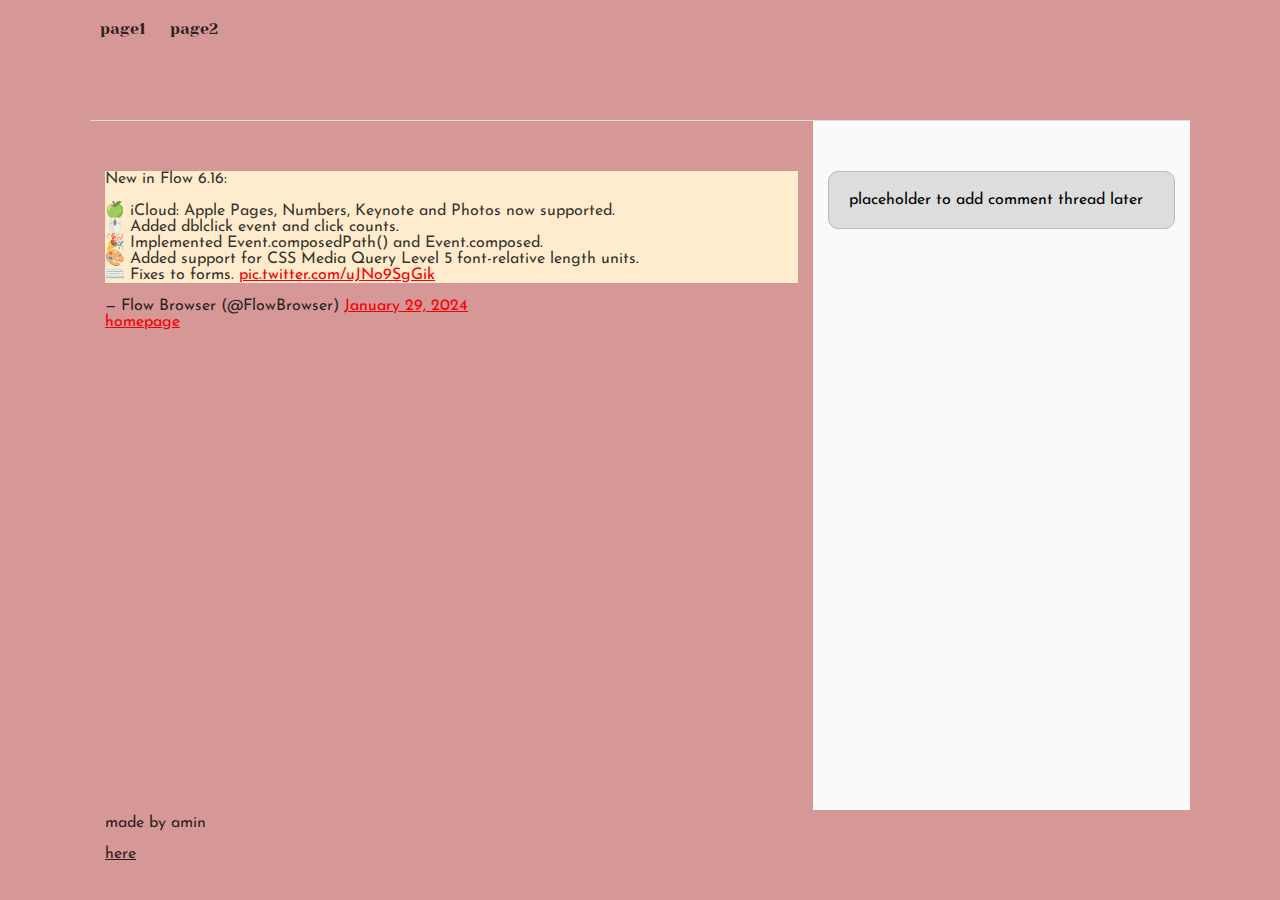
<file: css_basic/tweets.html>
<!DOCTYPE html>
<html lang="en">
<head>
    <meta charset="UTF-8">
    <title>myfirstpage</title>
    <link href="styles.css" rel="stylesheet">
    <link href="base.css" rel="stylesheet">
</head>
<body>
    <header>
        <ul>
            <li>
                <a href="index.html">page1</a>
                <a href="tweets.html">page2</a>
            </li>
        </ul>
    </header>
    <main>
        <article>
            <blockquote class="twitter-tweet" data-media-max-width="560"><p lang="en" dir="ltr">New in Flow 6.16:<br><br>🍏 iCloud: Apple Pages, Numbers, Keynote and Photos now supported.<br>🖱️ Added dblclick event and click counts.<br>🎉 Implemented Event.composedPath() and Event.composed.<br>🎨 Added support for CSS Media Query Level 5 font-relative length units.<br>⌨️ Fixes to forms. <a href="https://t.co/uJNo9SgGik">pic.twitter.com/uJNo9SgGik</a></p>&mdash; Flow Browser (@FlowBrowser) <a href="https://twitter.com/FlowBrowser/status/1751971690156896432?ref_src=twsrc%5Etfw">January 29, 2024</a></blockquote> <script async src="https://platform.twitter.com/widgets.js" charset="utf-8"></script>
            <a href="index.html">homepage</a>
        </article>
        <aside> <p>placeholder to add comment thread later</p></aside>
    </main>
    <footer>
        <p>made by amin</p>
        <a target="_blank"href="https://www.google.com/">here</a>
    </footer>
    
</body>
</html>
</file>
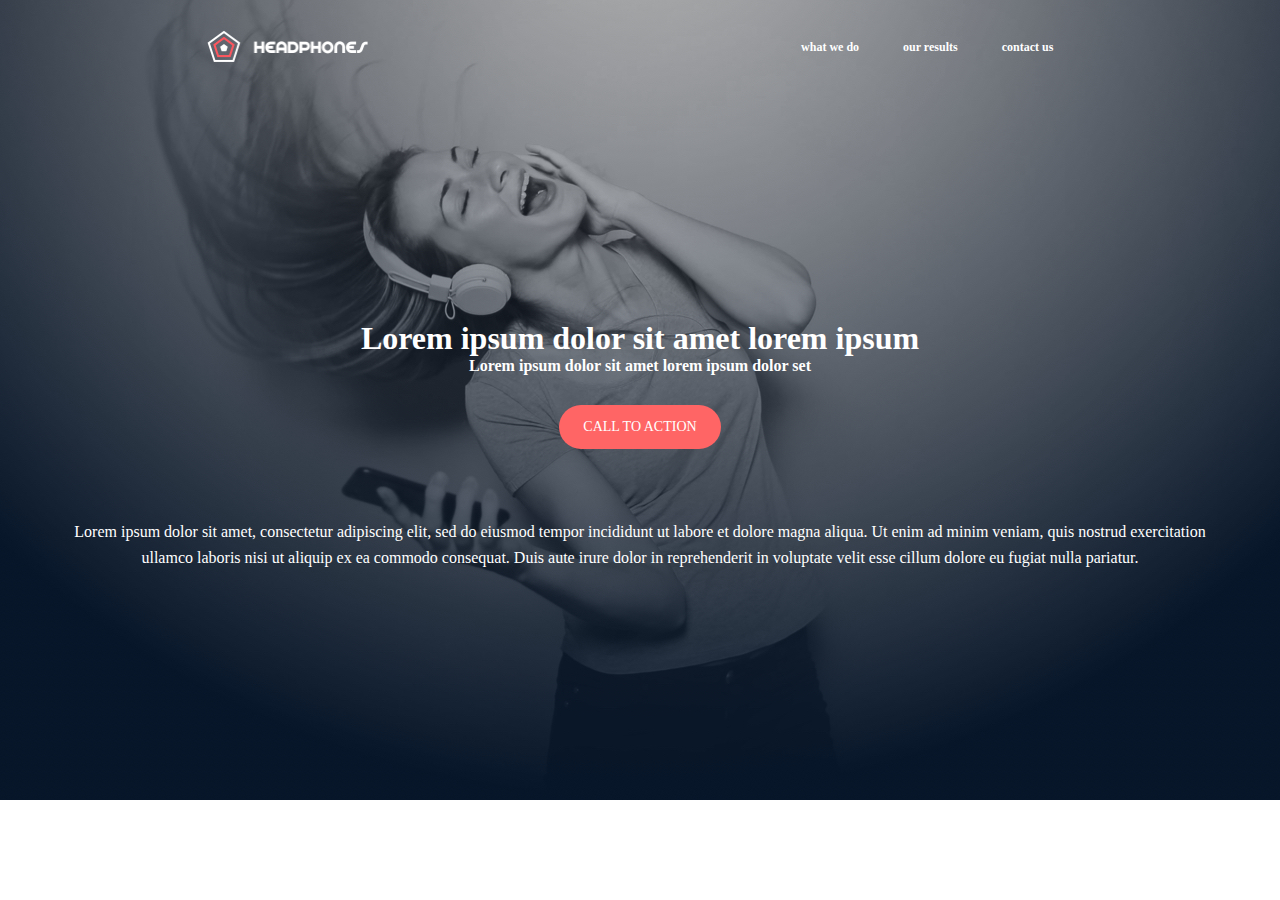
<file: headphones/0-index.html>
<!DOCTYPE html>
<html lang="en">
<head>
    <meta charset="UTF-8">
    <meta name="viewport" content="width=device-width, initial-scale=1.0">
    <link rel="stylesheet" href="0-styles.css">
    <link rel="stylesheet" href="holberton_school-icon/style.css">
    <title>Holberton School</title>
    <link rel="shortcut icon" href="images/favicon.ico" type="image/x-icon">
</head>
<body>
    <section class="navp1">
        <input type="checkbox" name="menu" id="menu">
            <label for="menu" class="mbutton">
                <div class="humberger">
                    <span class="x"></span>
                    <span class="y"></span>
                    <span class="z"></span>
                </div>  
            </label>
        <header>
            <nav>
                <img src="images/logo_headphones.png" alt="Logo">
    
                <ul>
                    <li><a href="#do">what we do</a></li>
                    <li><a href="#our">our results</a></li>
                    <li><a href="#us">contact us</a></li>
                </ul>
            </nav>
        </header>
        <div class="navp2">
            <h1>Lorem ipsum dolor sit amet lorem ipsum</h1>
            <p id="n1">Lorem ipsum dolor sit amet lorem ipsum dolor set</p>
            <button>CALL TO ACTION</button>
            <p id="n2">Lorem ipsum dolor sit amet, consectetur adipiscing elit, sed do eiusmod tempor incididunt ut labore et dolore magna aliqua. Ut enim ad minim veniam, quis nostrud exercitation ullamco laboris nisi ut aliquip ex ea commodo consequat. Duis aute irure dolor in reprehenderit in voluptate velit esse cillum dolore eu fugiat nulla pariatur.</p>
        </div>
    </section>
    
</body>
</html>
</file>
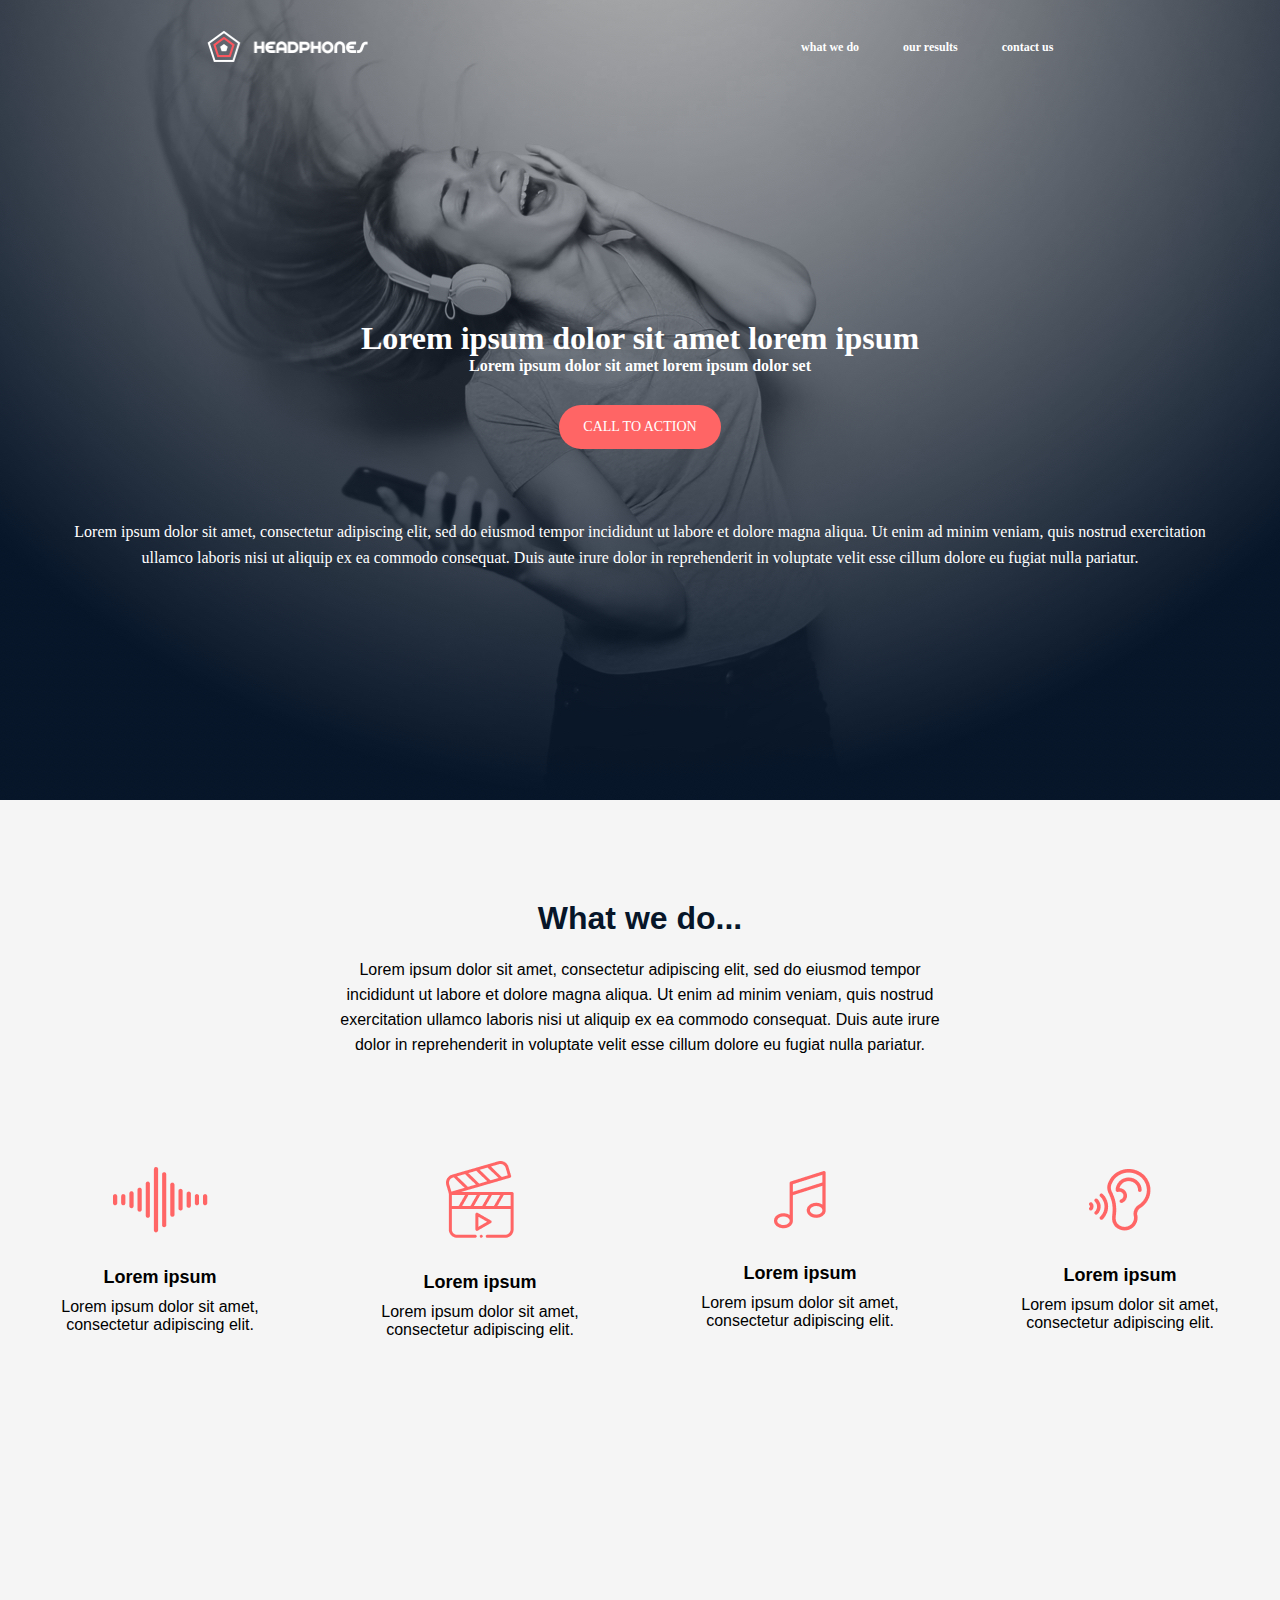
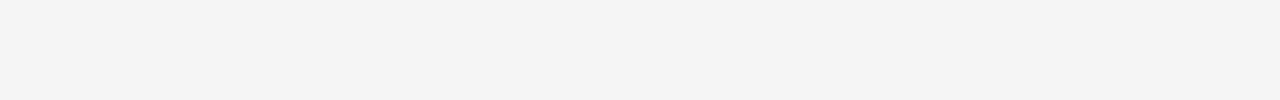
<file: headphones/1-index.html>
<!DOCTYPE html>
<html lang="en">
<head>
    <meta charset="UTF-8">
    <meta name="viewport" content="width=device-width, initial-scale=1.0">
    <link rel="stylesheet" href="1-styles.css">
    <link rel="stylesheet" href="holberton_school-icon/style.css">
    <title>Holberton School</title>
    <link rel="shortcut icon" href="images/favicon.ico" type="image/x-icon">
</head>
<body>
    <section class="navp1">
        <input type="checkbox" name="menu" id="menu">
            <label for="menu" class="mbutton">
                <div class="humberger">
                    <span class="x"></span>
                    <span class="y"></span>
                    <span class="z"></span>
                </div>  
            </label>
        <header>
            <nav>
                <img src="images/logo_headphones.png" alt="Logo">
    
                <ul>
                    <li><a href="#do">what we do</a></li>
                    <li><a href="#our">our results</a></li>
                    <li><a href="#us">contact us</a></li>
                </ul>
            </nav>
        </header>
        <div class="navp2">
            <h1>Lorem ipsum dolor sit amet lorem ipsum</h1>
            <p id="n1">Lorem ipsum dolor sit amet lorem ipsum dolor set</p>
            <button>CALL TO ACTION</button>
            <p id="n2">Lorem ipsum dolor sit amet, consectetur adipiscing elit, sed do eiusmod tempor incididunt ut labore et dolore magna aliqua. Ut enim ad minim veniam, quis nostrud exercitation ullamco laboris nisi ut aliquip ex ea commodo consequat. Duis aute irure dolor in reprehenderit in voluptate velit esse cillum dolore eu fugiat nulla pariatur.</p>
        </div>
    </section>
    <main>
        <section class="wsec" id="do">
            <div class="wd1">
                <h2>What we do...</h2>
                <p>Lorem ipsum dolor sit amet, consectetur adipiscing elit, sed do eiusmod tempor incididunt ut labore
                    et dolore magna aliqua. Ut enim ad minim veniam, quis nostrud exercitation ullamco laboris nisi ut
                    aliquip ex ea commodo consequat. Duis aute irure dolor in reprehenderit in voluptate velit esse
                    cillum dolore eu fugiat nulla pariatur.</p>
            </div>
            <div class="wd2">
                <div class="wd2c">
                   <img src="sound-frecuency.png" alt="sound">
                   <h3>Lorem ipsum</h3>
                    <p>Lorem ipsum dolor sit amet,<br> consectetur adipiscing elit.</p>
                </div>
                <div class="wd2c">
                    </divclass>
                    <img src="video.png" alt="video">
                    <h3>Lorem ipsum</h3>
                    <p>Lorem ipsum dolor sit amet, <br> consectetur adipiscing elit.</p>
                </div>
                <div class="wd2c">
                    <img src="music.png" alt="music">
                    <h3>Lorem ipsum</h3>
                    <p>Lorem ipsum dolor sit amet, <br>consectetur adipiscing elit.</p>
                </div>
                <div class="wd2c">
                    <img src="hearing.png" alt="hear">
                    <h3>Lorem ipsum</h3>
                    <p>Lorem ipsum dolor sit amet, <br>consectetur adipiscing elit.</p>
                </div>
            </div>
           </section>
    </main>
    
</body>
</html>
</file>
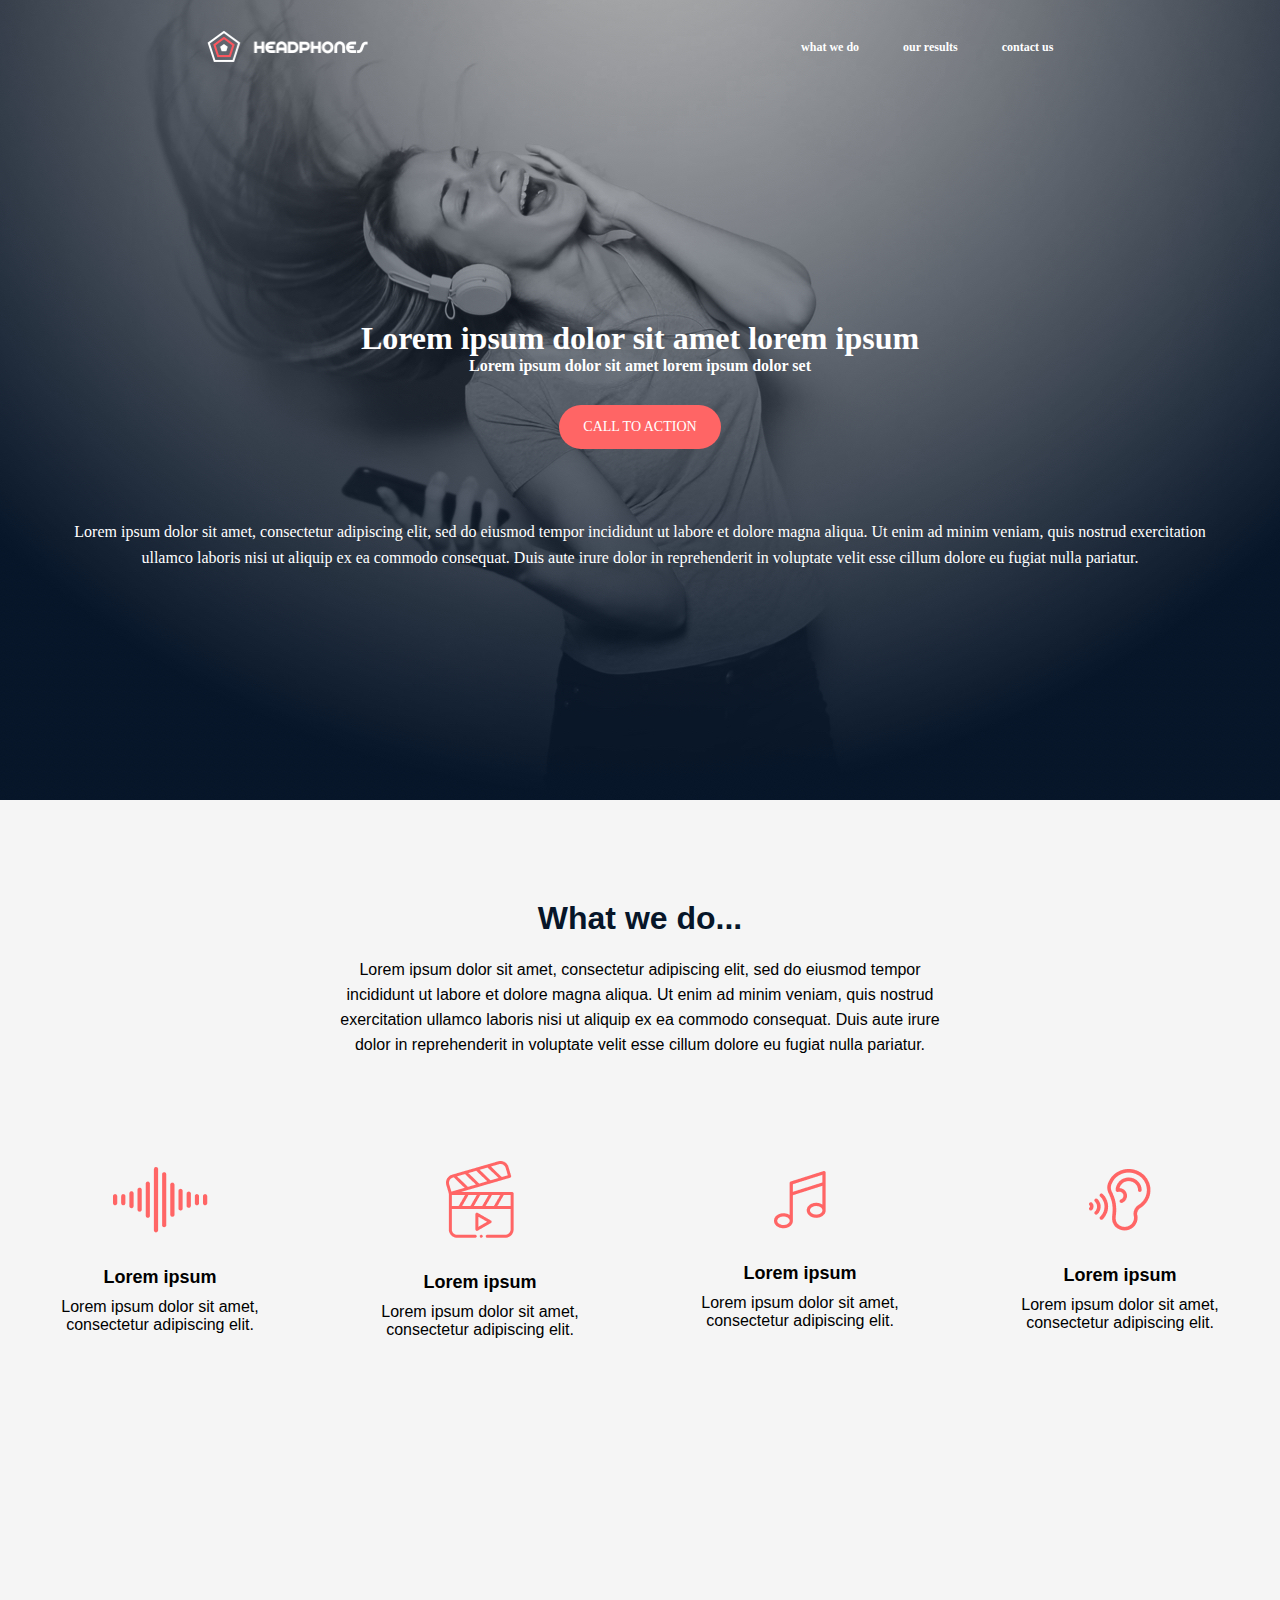
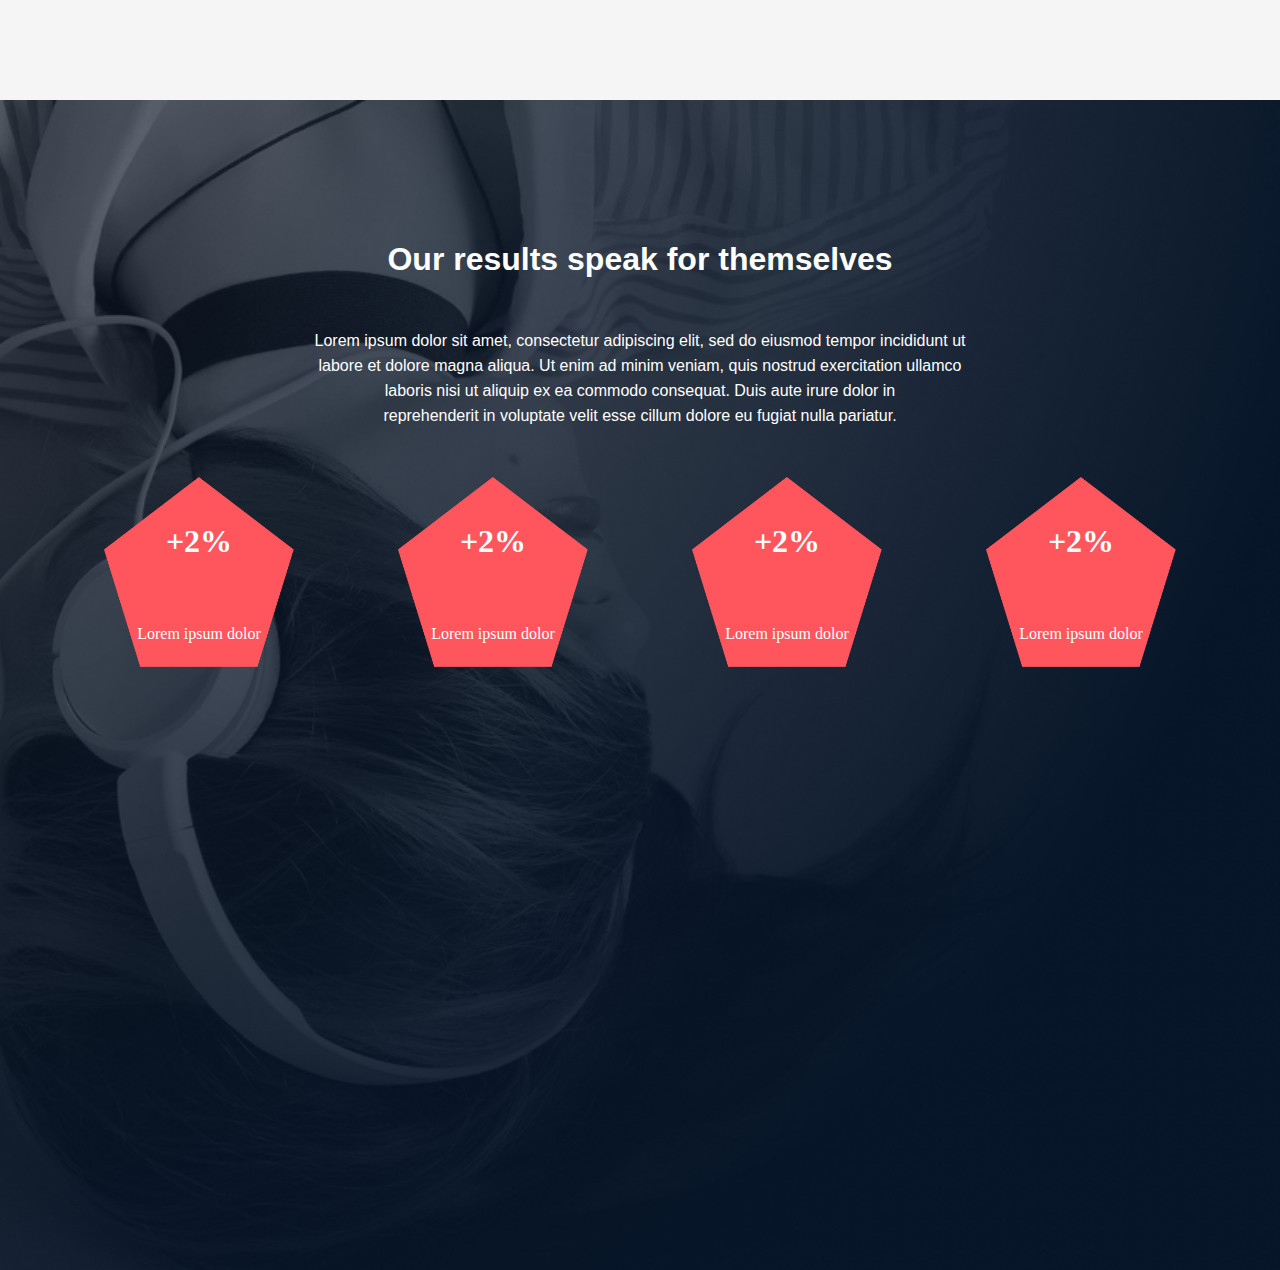
<file: headphones/2-index.html>
<!DOCTYPE html>
<html lang="en">
<head>
    <meta charset="UTF-8">
    <meta name="viewport" content="width=device-width, initial-scale=1.0">
    <link rel="stylesheet" href="2-styles.css">
    <link rel="stylesheet" href="holberton_school-icon/style.css">
    <title>Holberton School</title>
    <link rel="shortcut icon" href="images/favicon.ico" type="image/x-icon">
</head>
<body>
    <section class="navp1">
        <input type="checkbox" name="menu" id="menu">
            <label for="menu" class="mbutton">
                <div class="humberger">
                    <span class="x"></span>
                    <span class="y"></span>
                    <span class="z"></span>
                </div>  
            </label>
        <header>
            <nav>
                <img src="images/logo_headphones.png" alt="Logo">
    
                <ul>
                    <li><a href="#do">what we do</a></li>
                    <li><a href="#our">our results</a></li>
                    <li><a href="#us">contact us</a></li>
                </ul>
            </nav>
        </header>
        <div class="navp2">
            <h1>Lorem ipsum dolor sit amet lorem ipsum</h1>
            <p id="n1">Lorem ipsum dolor sit amet lorem ipsum dolor set</p>
            <button>CALL TO ACTION</button>
            <p id="n2">Lorem ipsum dolor sit amet, consectetur adipiscing elit, sed do eiusmod tempor incididunt ut labore et dolore magna aliqua. Ut enim ad minim veniam, quis nostrud exercitation ullamco laboris nisi ut aliquip ex ea commodo consequat. Duis aute irure dolor in reprehenderit in voluptate velit esse cillum dolore eu fugiat nulla pariatur.</p>
        </div>
    </section>
    <main>
        <section class="wsec" id="do">
            <div class="wd1">
                <h2>What we do...</h2>
                <p>Lorem ipsum dolor sit amet, consectetur adipiscing elit, sed do eiusmod tempor incididunt ut labore
                    et dolore magna aliqua. Ut enim ad minim veniam, quis nostrud exercitation ullamco laboris nisi ut
                    aliquip ex ea commodo consequat. Duis aute irure dolor in reprehenderit in voluptate velit esse
                    cillum dolore eu fugiat nulla pariatur.</p>
            </div>
            <div class="wd2">
                <div class="wd2c">
                   <img src="sound-frecuency.png" alt="sound">
                   <h3>Lorem ipsum</h3>
                    <p>Lorem ipsum dolor sit amet,<br> consectetur adipiscing elit.</p>
                </div>
                <div class="wd2c">
                    </divclass>
                    <img src="video.png" alt="video">
                    <h3>Lorem ipsum</h3>
                    <p>Lorem ipsum dolor sit amet, <br> consectetur adipiscing elit.</p>
                </div>
                <div class="wd2c">
                    <img src="music.png" alt="music">
                    <h3>Lorem ipsum</h3>
                    <p>Lorem ipsum dolor sit amet, <br>consectetur adipiscing elit.</p>
                </div>
                <div class="wd2c">
                    <img src="hearing.png" alt="hear">
                    <h3>Lorem ipsum</h3>
                    <p>Lorem ipsum dolor sit amet, <br>consectetur adipiscing elit.</p>
                </div>
            </div>
           </section>
           <section class="seco" id="our">
            <div class="secop1">
                <h1>Our results speak for themselves</h1>
                <p>Lorem ipsum dolor sit amet, consectetur adipiscing elit, sed do eiusmod tempor incididunt ut <br>labore et dolore magna aliqua. Ut enim ad minim veniam, quis nostrud exercitation ullamco <br> laboris nisi ut aliquip ex ea commodo consequat. Duis aute irure dolor in <br>reprehenderit in voluptate velit esse cillum dolore eu fugiat nulla pariatur.</p>
            </div>
            <div class="secop2">
                <div class="bloc">
                    <img src="images/pentagone.png" alt="Pentagon shape">
                    <h1>+2%</h1>
                    <p>Lorem ipsum dolor</p>
                </div>
                <div class="bloc">
                    <img src="images/pentagone.png" alt="Pentagon shape">
                    <h1>+2%</h1>
                    <p>Lorem ipsum dolor</p>
                </div>
                <div class="bloc">
                    <img src="images/pentagone.png" alt="Pentagon shape">
                    <h1>+2%</h1>
                    <p>Lorem ipsum dolor</p>
                </div>
                <div class="bloc">
                    <img src="images/pentagone.png" alt="Pentagon shape">
                    <h1>+2%</h1>
                    <p>Lorem ipsum dolor</p>
                </div>
            </div>
        </section>
    </main>
    
</body>
</html>
</file>
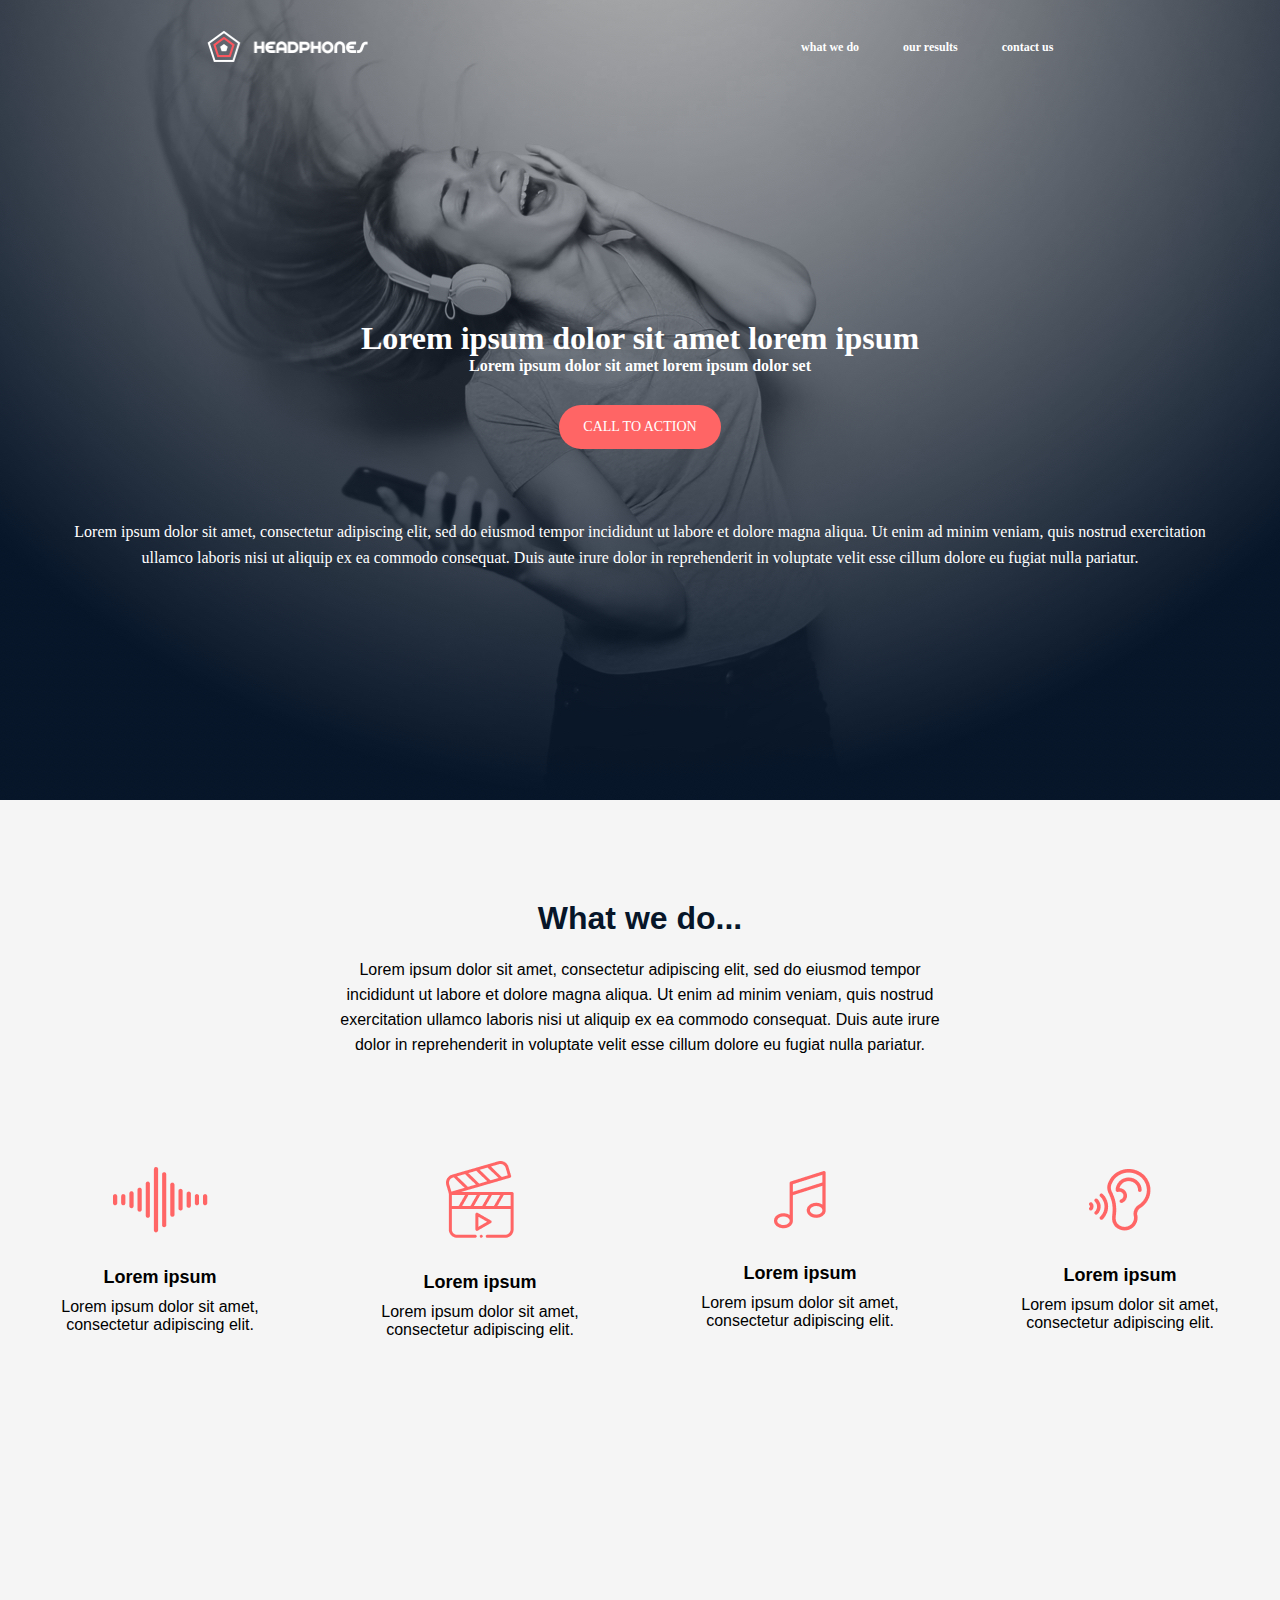
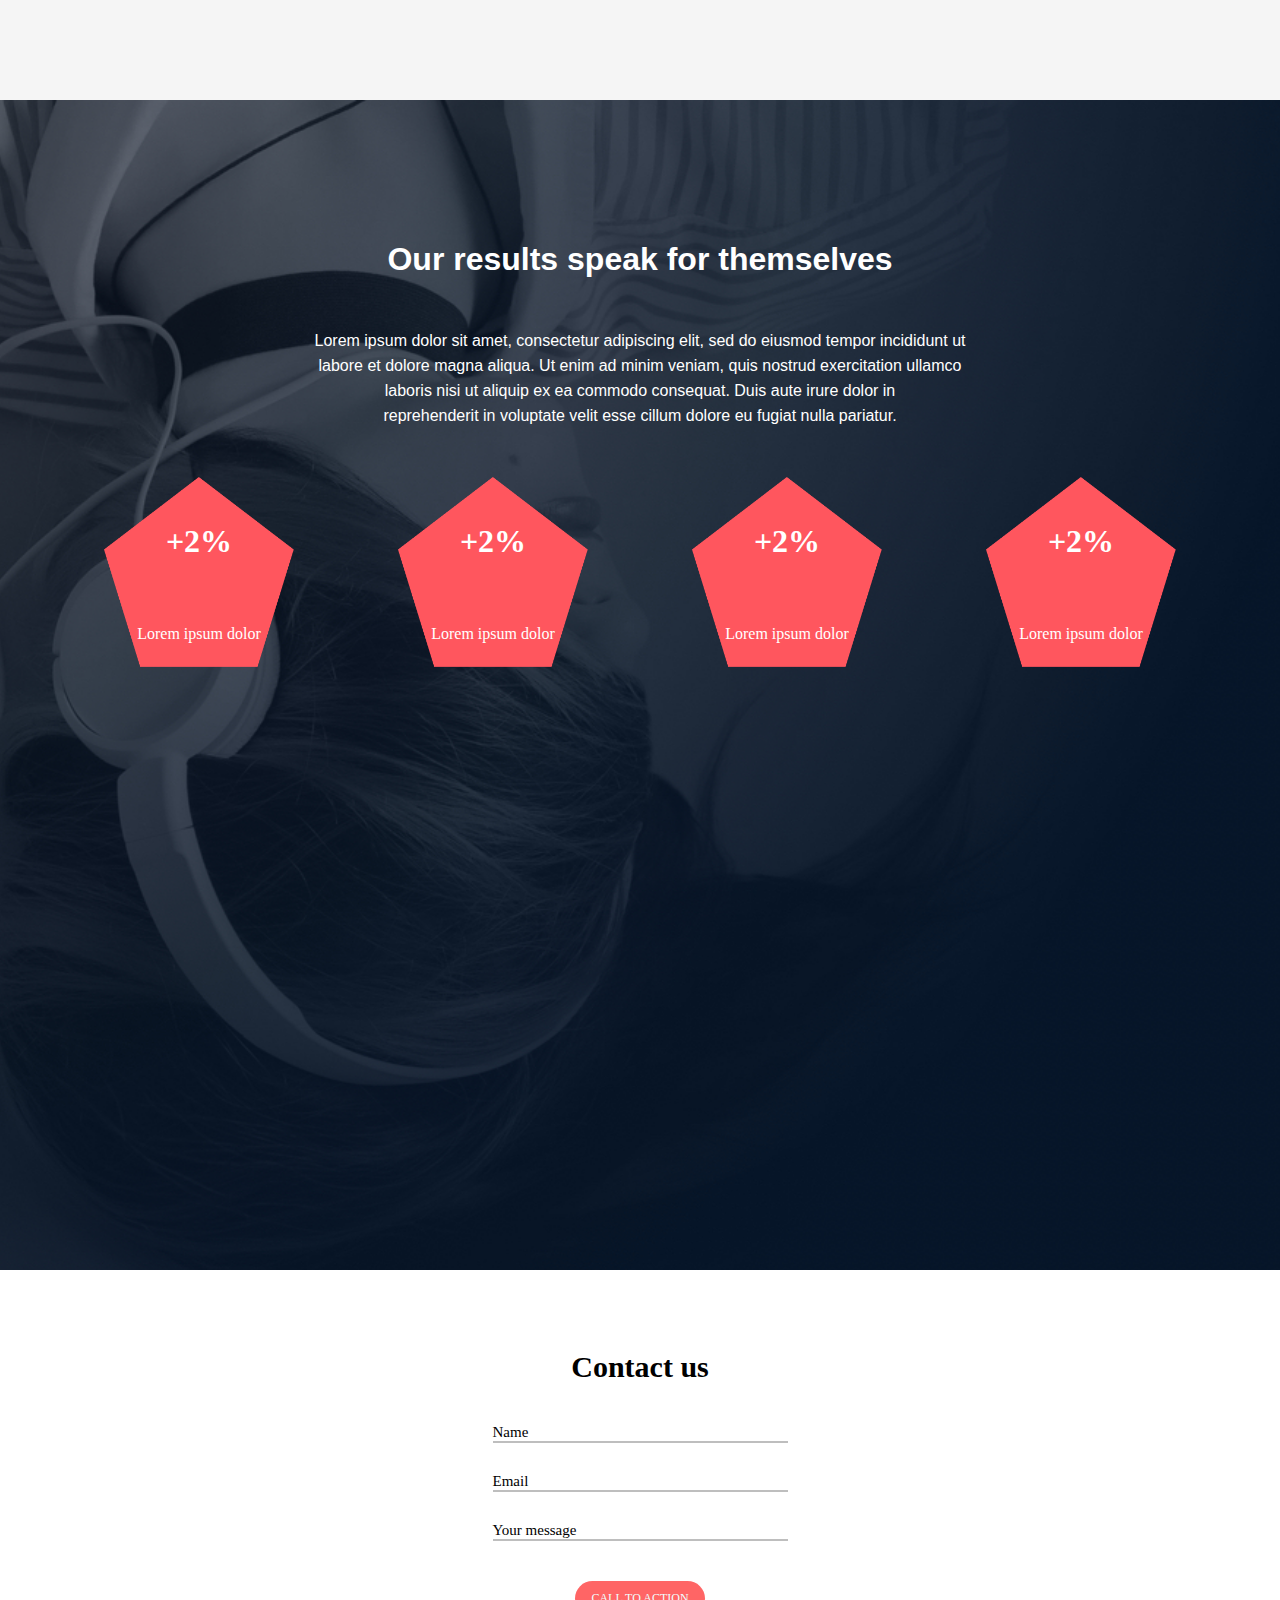
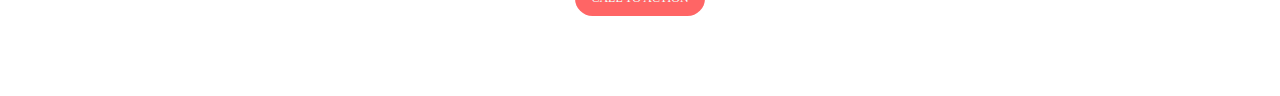
<file: headphones/3-index.html>
<!DOCTYPE html>
<html lang="en">
<head>
    <meta charset="UTF-8">
    <meta name="viewport" content="width=device-width, initial-scale=1.0">
    <link rel="stylesheet" href="3-styles.css">
    <link rel="stylesheet" href="holberton_school-icon/style.css">
    <title>Holberton School</title>
    <link rel="shortcut icon" href="images/favicon.ico" type="image/x-icon">
</head>
<body>
    <section class="navp1">
        <input type="checkbox" name="menu" id="menu">
            <label for="menu" class="mbutton">
                <div class="humberger">
                    <span class="x"></span>
                    <span class="y"></span>
                    <span class="z"></span>
                </div>  
            </label>
        <header>
            <nav>
                <img src="images/logo_headphones.png" alt="Logo">
    
                <ul>
                    <li><a href="#do">what we do</a></li>
                    <li><a href="#our">our results</a></li>
                    <li><a href="#us">contact us</a></li>
                </ul>
            </nav>
        </header>
        <div class="navp2">
            <h1>Lorem ipsum dolor sit amet lorem ipsum</h1>
            <p id="n1">Lorem ipsum dolor sit amet lorem ipsum dolor set</p>
            <button>CALL TO ACTION</button>
            <p id="n2">Lorem ipsum dolor sit amet, consectetur adipiscing elit, sed do eiusmod tempor incididunt ut labore et dolore magna aliqua. Ut enim ad minim veniam, quis nostrud exercitation ullamco laboris nisi ut aliquip ex ea commodo consequat. Duis aute irure dolor in reprehenderit in voluptate velit esse cillum dolore eu fugiat nulla pariatur.</p>
        </div>
    </section>
    <main>
        <section class="wsec" id="do">
            <div class="wd1">
                <h2>What we do...</h2>
                <p>Lorem ipsum dolor sit amet, consectetur adipiscing elit, sed do eiusmod tempor incididunt ut labore
                    et dolore magna aliqua. Ut enim ad minim veniam, quis nostrud exercitation ullamco laboris nisi ut
                    aliquip ex ea commodo consequat. Duis aute irure dolor in reprehenderit in voluptate velit esse
                    cillum dolore eu fugiat nulla pariatur.</p>
            </div>
            <div class="wd2">
                <div class="wd2c">
                   <img src="sound-frecuency.png" alt="sound">
                   <h3>Lorem ipsum</h3>
                    <p>Lorem ipsum dolor sit amet,<br> consectetur adipiscing elit.</p>
                </div>
                <div class="wd2c">
                    </divclass>
                    <img src="video.png" alt="video">
                    <h3>Lorem ipsum</h3>
                    <p>Lorem ipsum dolor sit amet, <br> consectetur adipiscing elit.</p>
                </div>
                <div class="wd2c">
                    <img src="music.png" alt="music">
                    <h3>Lorem ipsum</h3>
                    <p>Lorem ipsum dolor sit amet, <br>consectetur adipiscing elit.</p>
                </div>
                <div class="wd2c">
                    <img src="hearing.png" alt="hear">
                    <h3>Lorem ipsum</h3>
                    <p>Lorem ipsum dolor sit amet, <br>consectetur adipiscing elit.</p>
                </div>
            </div>
           </section>
           <section class="seco" id="our">
            <div class="secop1">
                <h1>Our results speak for themselves</h1>
                <p>Lorem ipsum dolor sit amet, consectetur adipiscing elit, sed do eiusmod tempor incididunt ut <br>labore et dolore magna aliqua. Ut enim ad minim veniam, quis nostrud exercitation ullamco <br> laboris nisi ut aliquip ex ea commodo consequat. Duis aute irure dolor in <br>reprehenderit in voluptate velit esse cillum dolore eu fugiat nulla pariatur.</p>
            </div>
            <div class="secop2">
                <div class="bloc">
                    <img src="images/pentagone.png" alt="Pentagon shape">
                    <h1>+2%</h1>
                    <p>Lorem ipsum dolor</p>
                </div>
                <div class="bloc">
                    <img src="images/pentagone.png" alt="Pentagon shape">
                    <h1>+2%</h1>
                    <p>Lorem ipsum dolor</p>
                </div>
                <div class="bloc">
                    <img src="images/pentagone.png" alt="Pentagon shape">
                    <h1>+2%</h1>
                    <p>Lorem ipsum dolor</p>
                </div>
                <div class="bloc">
                    <img src="images/pentagone.png" alt="Pentagon shape">
                    <h1>+2%</h1>
                    <p>Lorem ipsum dolor</p>
                </div>
            </div>
        </section>
        <section class="contact-section" id="us">
            <form action="">
                <h2>Contact us</h2>
                <div class="form-content">
                    <div class="myInput">
                        <label for="fullName">Name</label>
                        <input type="text" name="fullName" id="fullName">
                    </div>
                    <div class="myInput">
                        <label for="mail">Email</label>
                        <input type="email" name="mail" id="mail">
                    </div>
                    <div class="myInput">
                        <label for="message">Your message</label>
                        <input type="text" name="message" id="message">
                    </div>
                </div>
                <input type="button" value="CALL TO ACTION" id="form-btn">
            </form>
        </section>
    </main>
    
</body>
</html>
</file>
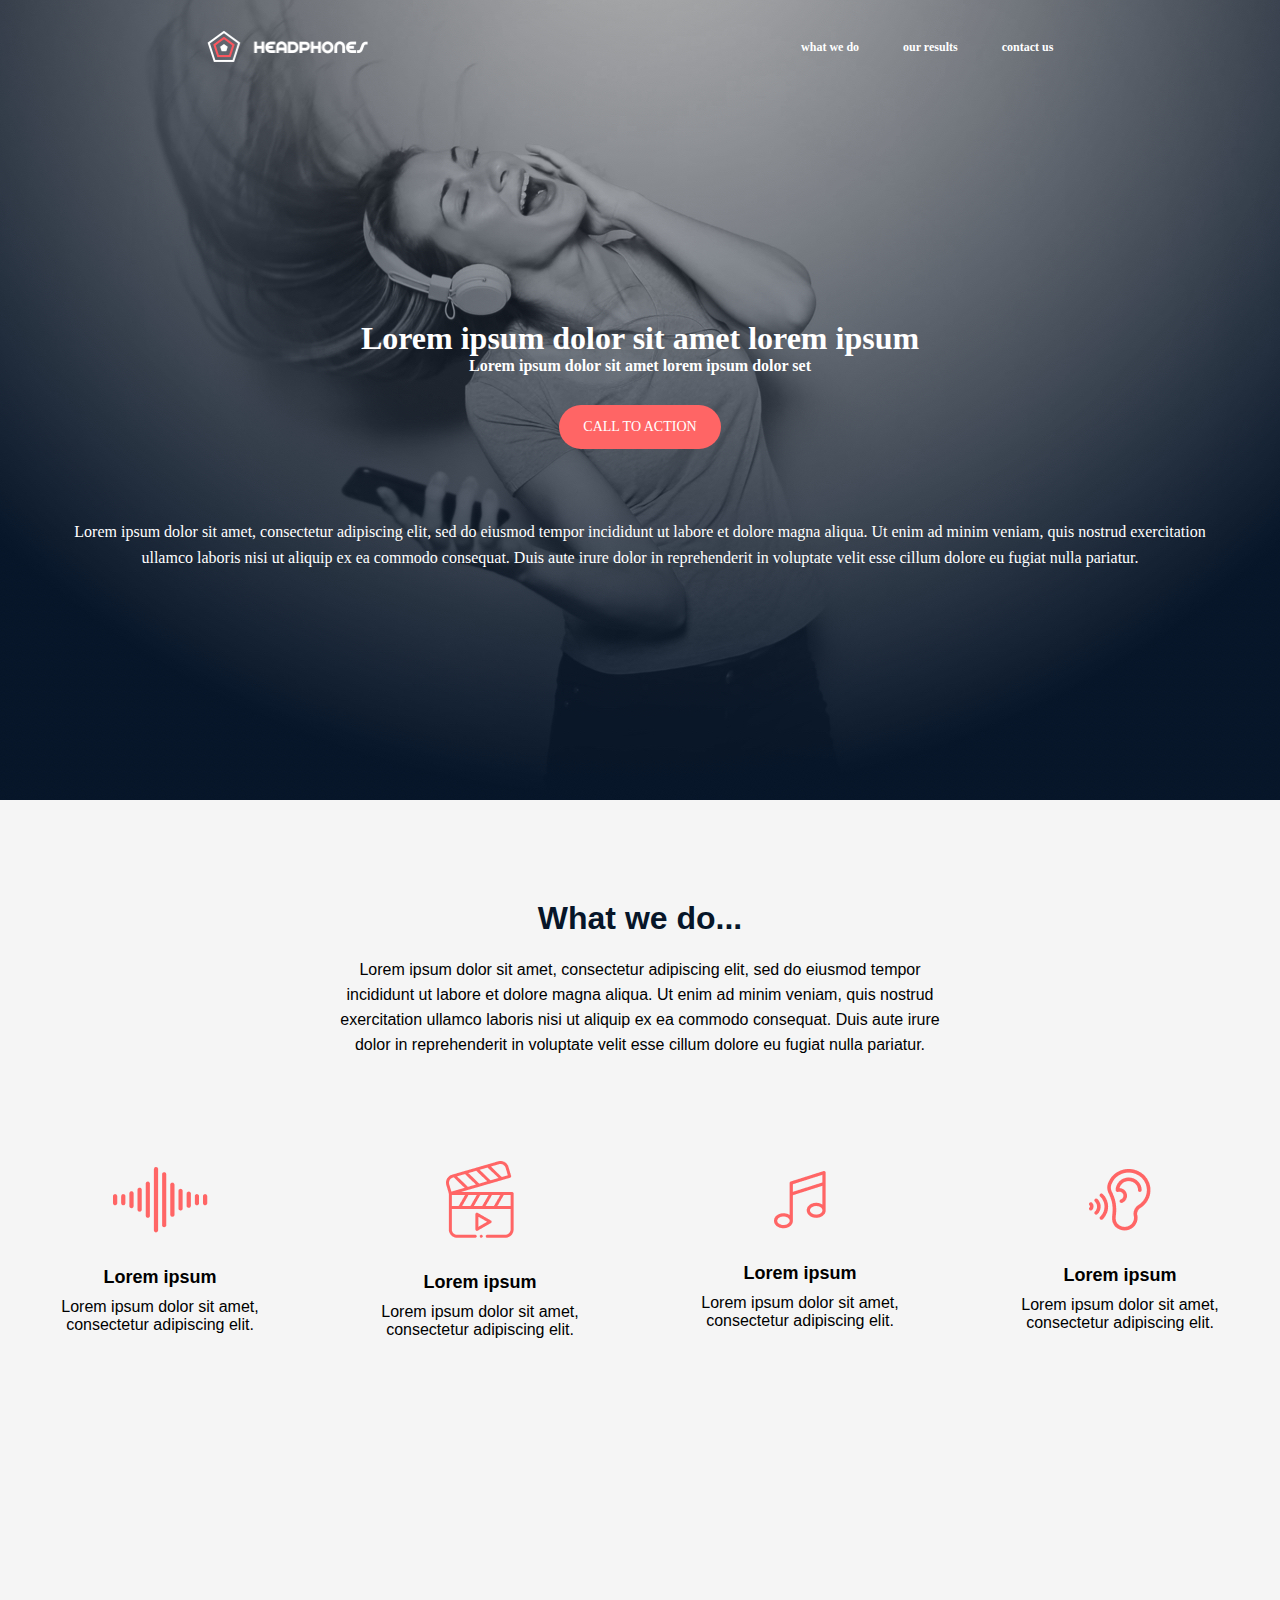
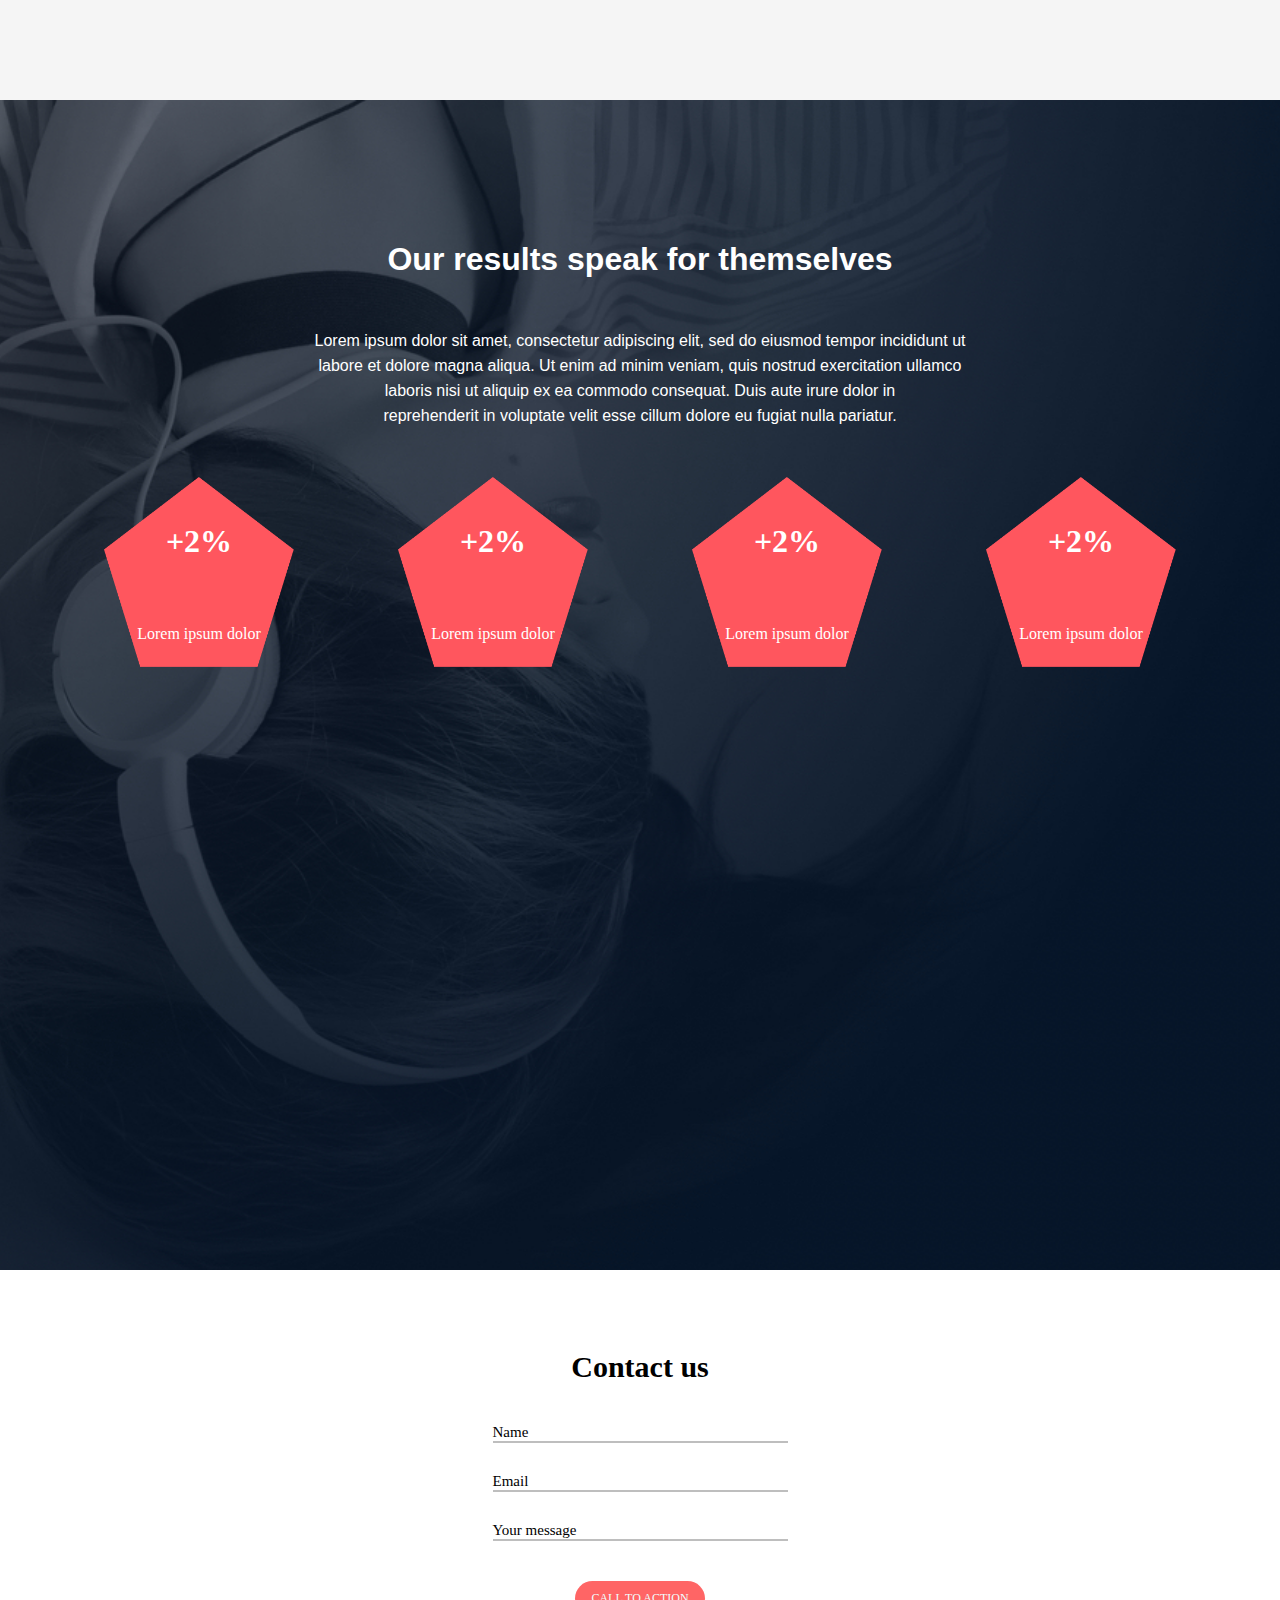
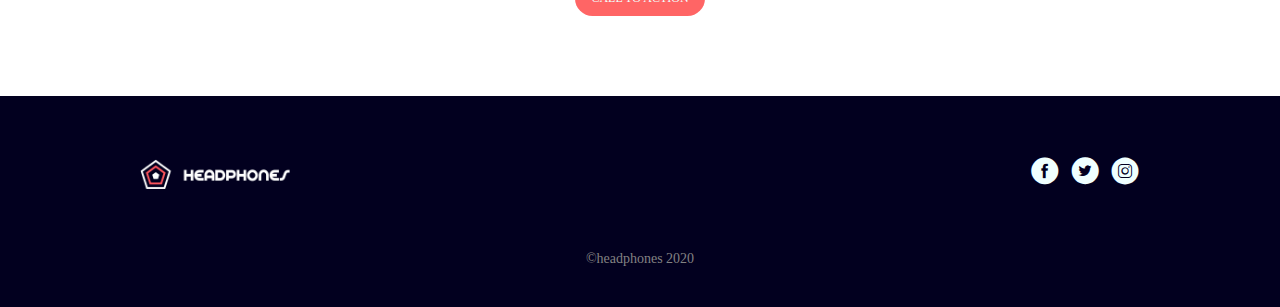
<file: headphones/4-index.html>
<!DOCTYPE html>
<html lang="en">
<head>
    <meta charset="UTF-8">
    <meta name="viewport" content="width=device-width, initial-scale=1.0">
    <link rel="stylesheet" href="4-styles.css">
    <link rel="stylesheet" href="holberton_school-icon/style.css">
    <title>Holberton School</title>
    <link rel="shortcut icon" href="images/favicon.ico" type="image/x-icon">
</head>
<body>
    <section class="navp1">
        <input type="checkbox" name="menu" id="menu">
            <label for="menu" class="mbutton">
                <div class="humberger">
                    <span class="x"></span>
                    <span class="y"></span>
                    <span class="z"></span>
                </div>  
            </label>
        <header>
            <nav>
                <img src="images/logo_headphones.png" alt="Logo">
    
                <ul>
                    <li><a href="#do">what we do</a></li>
                    <li><a href="#our">our results</a></li>
                    <li><a href="#us">contact us</a></li>
                </ul>
            </nav>
        </header>
        <div class="navp2">
            <h1>Lorem ipsum dolor sit amet lorem ipsum</h1>
            <p id="n1">Lorem ipsum dolor sit amet lorem ipsum dolor set</p>
            <button>CALL TO ACTION</button>
            <p id="n2">Lorem ipsum dolor sit amet, consectetur adipiscing elit, sed do eiusmod tempor incididunt ut labore et dolore magna aliqua. Ut enim ad minim veniam, quis nostrud exercitation ullamco laboris nisi ut aliquip ex ea commodo consequat. Duis aute irure dolor in reprehenderit in voluptate velit esse cillum dolore eu fugiat nulla pariatur.</p>
        </div>
    </section>
    <main>
        <section class="wsec" id="do">
            <div class="wd1">
                <h2>What we do...</h2>
                <p>Lorem ipsum dolor sit amet, consectetur adipiscing elit, sed do eiusmod tempor incididunt ut labore
                    et dolore magna aliqua. Ut enim ad minim veniam, quis nostrud exercitation ullamco laboris nisi ut
                    aliquip ex ea commodo consequat. Duis aute irure dolor in reprehenderit in voluptate velit esse
                    cillum dolore eu fugiat nulla pariatur.</p>
            </div>
            <div class="wd2">
                <div class="wd2c">
                   <img src="sound-frecuency.png" alt="sound">
                   <h3>Lorem ipsum</h3>
                    <p>Lorem ipsum dolor sit amet,<br> consectetur adipiscing elit.</p>
                </div>
                <div class="wd2c">
                    </divclass>
                    <img src="video.png" alt="video">
                    <h3>Lorem ipsum</h3>
                    <p>Lorem ipsum dolor sit amet, <br> consectetur adipiscing elit.</p>
                </div>
                <div class="wd2c">
                    <img src="music.png" alt="music">
                    <h3>Lorem ipsum</h3>
                    <p>Lorem ipsum dolor sit amet, <br>consectetur adipiscing elit.</p>
                </div>
                <div class="wd2c">
                    <img src="hearing.png" alt="hear">
                    <h3>Lorem ipsum</h3>
                    <p>Lorem ipsum dolor sit amet, <br>consectetur adipiscing elit.</p>
                </div>
            </div>
           </section>
           <section class="seco" id="our">
            <div class="secop1">
                <h1>Our results speak for themselves</h1>
                <p>Lorem ipsum dolor sit amet, consectetur adipiscing elit, sed do eiusmod tempor incididunt ut <br>labore et dolore magna aliqua. Ut enim ad minim veniam, quis nostrud exercitation ullamco <br> laboris nisi ut aliquip ex ea commodo consequat. Duis aute irure dolor in <br>reprehenderit in voluptate velit esse cillum dolore eu fugiat nulla pariatur.</p>
            </div>
            <div class="secop2">
                <div class="bloc">
                    <img src="images/pentagone.png" alt="Pentagon shape">
                    <h1>+2%</h1>
                    <p>Lorem ipsum dolor</p>
                </div>
                <div class="bloc">
                    <img src="images/pentagone.png" alt="Pentagon shape">
                    <h1>+2%</h1>
                    <p>Lorem ipsum dolor</p>
                </div>
                <div class="bloc">
                    <img src="images/pentagone.png" alt="Pentagon shape">
                    <h1>+2%</h1>
                    <p>Lorem ipsum dolor</p>
                </div>
                <div class="bloc">
                    <img src="images/pentagone.png" alt="Pentagon shape">
                    <h1>+2%</h1>
                    <p>Lorem ipsum dolor</p>
                </div>
            </div>
        </section>
        <section class="contact-section" id="us">
            <form action="">
                <h2>Contact us</h2>
                <div class="form-content">
                    <div class="myInput">
                        <label for="fullName">Name</label>
                        <input type="text" name="fullName" id="fullName">
                    </div>
                    <div class="myInput">
                        <label for="mail">Email</label>
                        <input type="email" name="mail" id="mail">
                    </div>
                    <div class="myInput">
                        <label for="message">Your message</label>
                        <input type="text" name="message" id="message">
                    </div>
                </div>
                <input type="button" value="CALL TO ACTION" id="form-btn">
            </form>
        </section>
    </main>
    <footer>
        <section class="footer-sec">
            <div class="footer-div">
                <img src="images/logo_headphones.png" alt="logo" title="headphones logo">
                <div class="footer-icon">
                    <a href="#" target="_blank"> <span class="holberton_school-icon-ic_facebook"></span></a>
                    <a href="#" target="_blank"><span class="holberton_school-icon-ic_twitter"></span></a>
                    <a href="#" target="_blank"> <span class="holberton_school-icon-ic_instagram"></span></a>
                </div>
            </div>
            <p>©headphones 2020</p>
        </section>
    </footer>
    
</body>
</html>
</file>
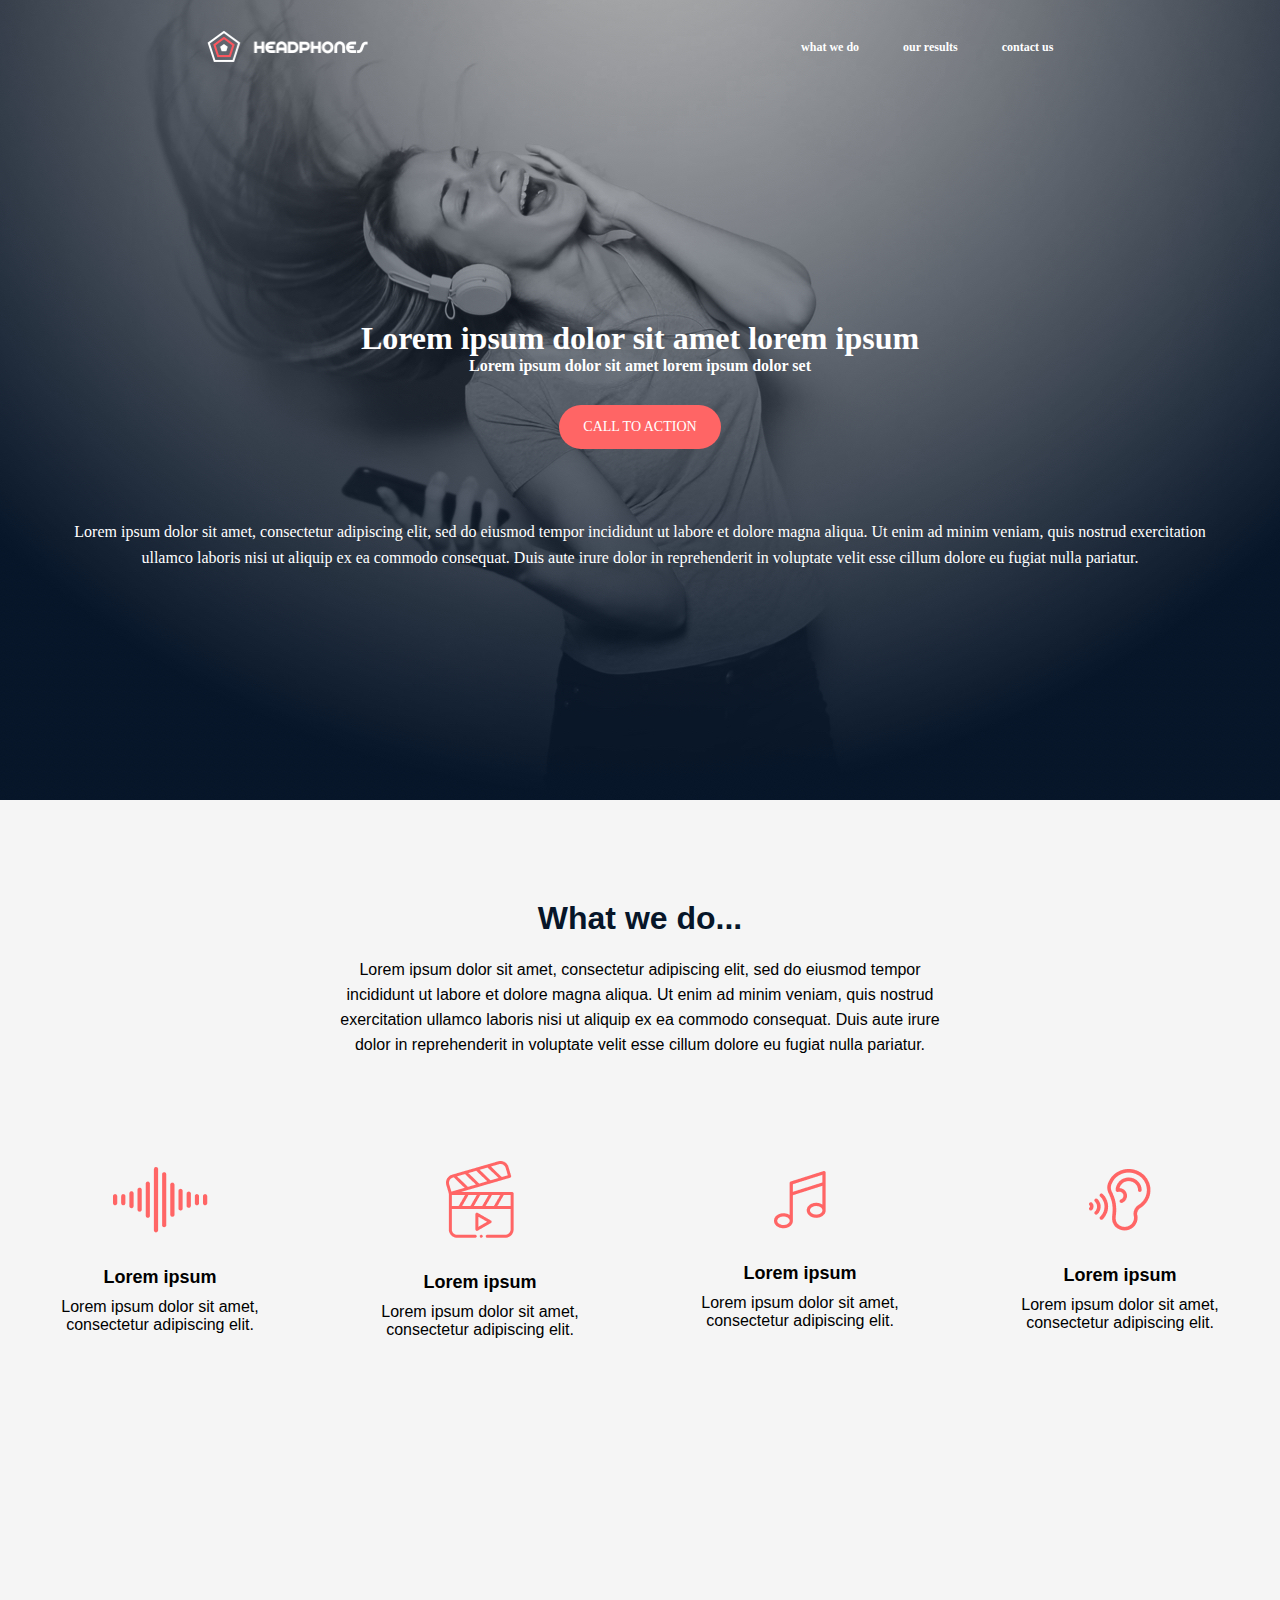
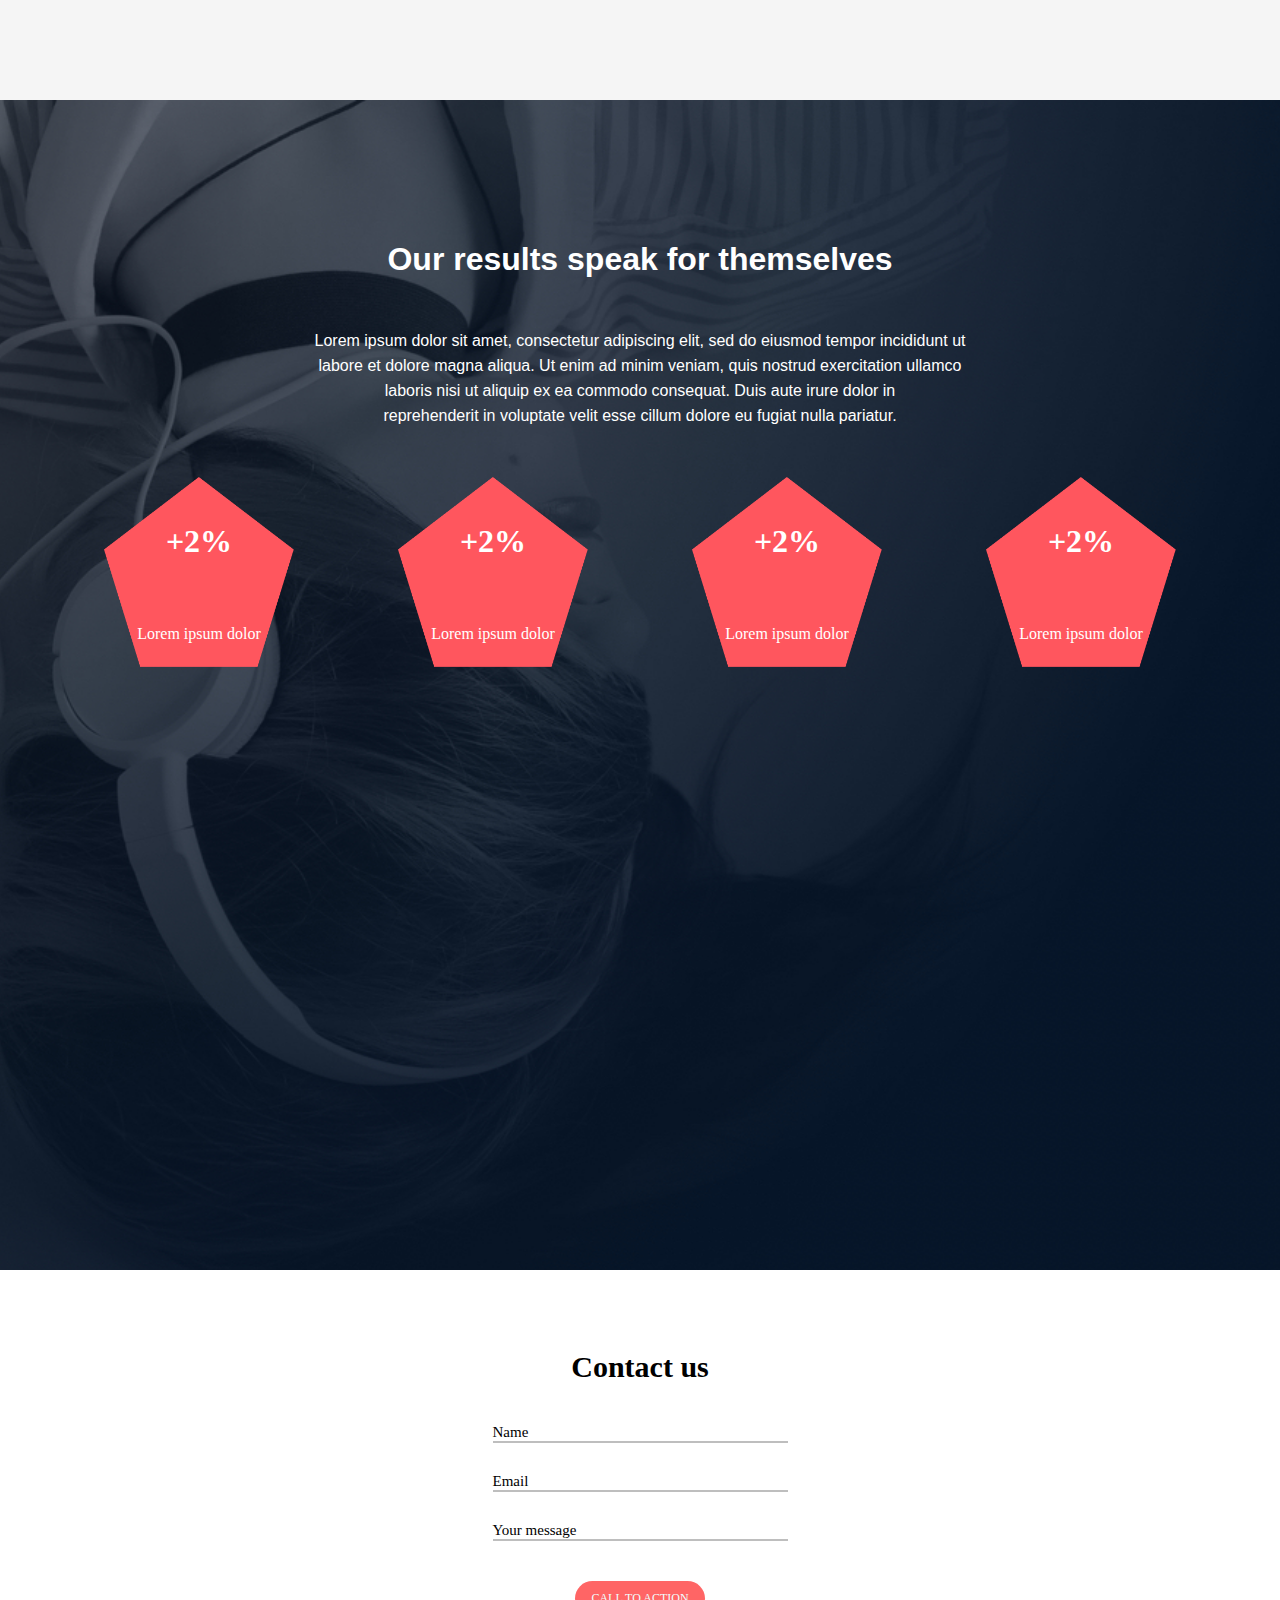
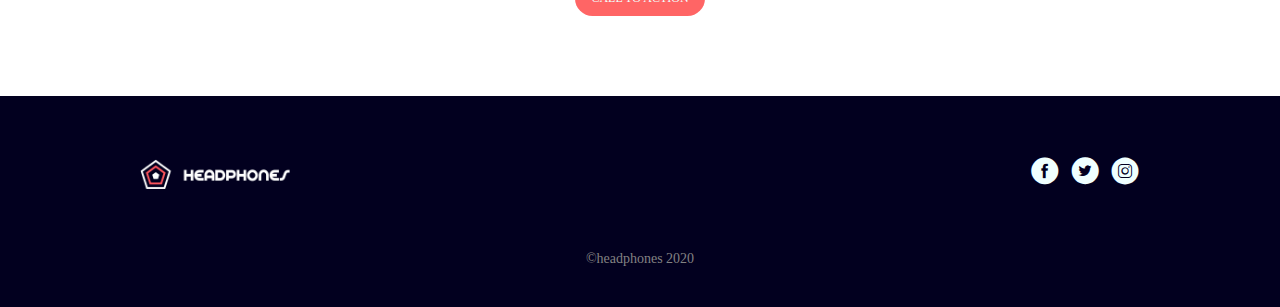
<file: headphones/7-index.html>
<!DOCTYPE html>
<html lang="en">
<head>
    <meta charset="UTF-8">
    <meta name="viewport" content="width=device-width, initial-scale=1.0">
    <link rel="stylesheet" href="7-styles.css">
    <link rel="stylesheet" href="holberton_school-icon/style.css">
    <title>Holberton School</title>
    <link rel="shortcut icon" href="images/favicon.ico" type="image/x-icon">
</head>
<body>
    <section class="navp1">
        <input type="checkbox" name="menu" id="menu">
            <label for="menu" class="mbutton">
                <div class="humberger">
                    <span class="x"></span>
                    <span class="y"></span>
                    <span class="z"></span>
                </div>  
            </label>
        <header>
            <nav>
                <img src="images/logo_headphones.png" alt="Logo">
    
                <ul>
                    <li><a href="#do">what we do</a></li>
                    <li><a href="#our">our results</a></li>
                    <li><a href="#us">contact us</a></li>
                </ul>
            </nav>
        </header>
        <div class="navp2">
            <h1>Lorem ipsum dolor sit amet lorem ipsum</h1>
            <p id="n1">Lorem ipsum dolor sit amet lorem ipsum dolor set</p>
            <button>CALL TO ACTION</button>
            <p id="n2">Lorem ipsum dolor sit amet, consectetur adipiscing elit, sed do eiusmod tempor incididunt ut labore et dolore magna aliqua. Ut enim ad minim veniam, quis nostrud exercitation ullamco laboris nisi ut aliquip ex ea commodo consequat. Duis aute irure dolor in reprehenderit in voluptate velit esse cillum dolore eu fugiat nulla pariatur.</p>
        </div>
    </section>
    <main>
        <section class="wsec" id="do">
            <div class="wd1">
                <h2>What we do...</h2>
                <p>Lorem ipsum dolor sit amet, consectetur adipiscing elit, sed do eiusmod tempor incididunt ut labore
                    et dolore magna aliqua. Ut enim ad minim veniam, quis nostrud exercitation ullamco laboris nisi ut
                    aliquip ex ea commodo consequat. Duis aute irure dolor in reprehenderit in voluptate velit esse
                    cillum dolore eu fugiat nulla pariatur.</p>
            </div>
            <div class="wd2">
                <div class="wd2c">
                   <img src="sound-frecuency.png" alt="sound">
                   <h3>Lorem ipsum</h3>
                    <p>Lorem ipsum dolor sit amet,<br> consectetur adipiscing elit.</p>
                </div>
                <div class="wd2c">
                    </divclass>
                    <img src="video.png" alt="video">
                    <h3>Lorem ipsum</h3>
                    <p>Lorem ipsum dolor sit amet, <br> consectetur adipiscing elit.</p>
                </div>
                <div class="wd2c">
                    <img src="music.png" alt="music">
                    <h3>Lorem ipsum</h3>
                    <p>Lorem ipsum dolor sit amet, <br>consectetur adipiscing elit.</p>
                </div>
                <div class="wd2c">
                    <img src="hearing.png" alt="hear">
                    <h3>Lorem ipsum</h3>
                    <p>Lorem ipsum dolor sit amet, <br>consectetur adipiscing elit.</p>
                </div>
            </div>
           </section>
           <section class="seco" id="our">
            <div class="secop1">
                <h1>Our results speak for themselves</h1>
                <p>Lorem ipsum dolor sit amet, consectetur adipiscing elit, sed do eiusmod tempor incididunt ut <br>labore et dolore magna aliqua. Ut enim ad minim veniam, quis nostrud exercitation ullamco <br> laboris nisi ut aliquip ex ea commodo consequat. Duis aute irure dolor in <br>reprehenderit in voluptate velit esse cillum dolore eu fugiat nulla pariatur.</p>
            </div>
            <div class="secop2">
                <div class="bloc">
                    <img src="images/pentagone.png" alt="Pentagon shape">
                    <h1>+2%</h1>
                    <p>Lorem ipsum dolor</p>
                </div>
                <div class="bloc">
                    <img src="images/pentagone.png" alt="Pentagon shape">
                    <h1>+2%</h1>
                    <p>Lorem ipsum dolor</p>
                </div>
                <div class="bloc">
                    <img src="images/pentagone.png" alt="Pentagon shape">
                    <h1>+2%</h1>
                    <p>Lorem ipsum dolor</p>
                </div>
                <div class="bloc">
                    <img src="images/pentagone.png" alt="Pentagon shape">
                    <h1>+2%</h1>
                    <p>Lorem ipsum dolor</p>
                </div>
            </div>
        </section>
        <section class="contact-section" id="us">
            <form action="">
                <h2>Contact us</h2>
                <div class="form-content">
                    <div class="myInput">
                        <label for="fullName">Name</label>
                        <input type="text" name="fullName" id="fullName">
                    </div>
                    <div class="myInput">
                        <label for="mail">Email</label>
                        <input type="email" name="mail" id="mail">
                    </div>
                    <div class="myInput">
                        <label for="message">Your message</label>
                        <input type="text" name="message" id="message">
                    </div>
                </div>
                <input type="button" value="CALL TO ACTION" id="form-btn">
            </form>
        </section>
    </main>
    <footer>
        <section class="footer-sec">
            <div class="footer-div">
                <img src="images/logo_headphones.png" alt="logo" title="headphones logo">
                <div class="footer-icon">
                    <a href="#" target="_blank"> <span class="holberton_school-icon-ic_facebook"></span></a>
                    <a href="#" target="_blank"><span class="holberton_school-icon-ic_twitter"></span></a>
                    <a href="#" target="_blank"> <span class="holberton_school-icon-ic_instagram"></span></a>
                </div>
            </div>
            <p>©headphones 2020</p>
        </section>
    </footer>
    
</body>
</html>
</file>
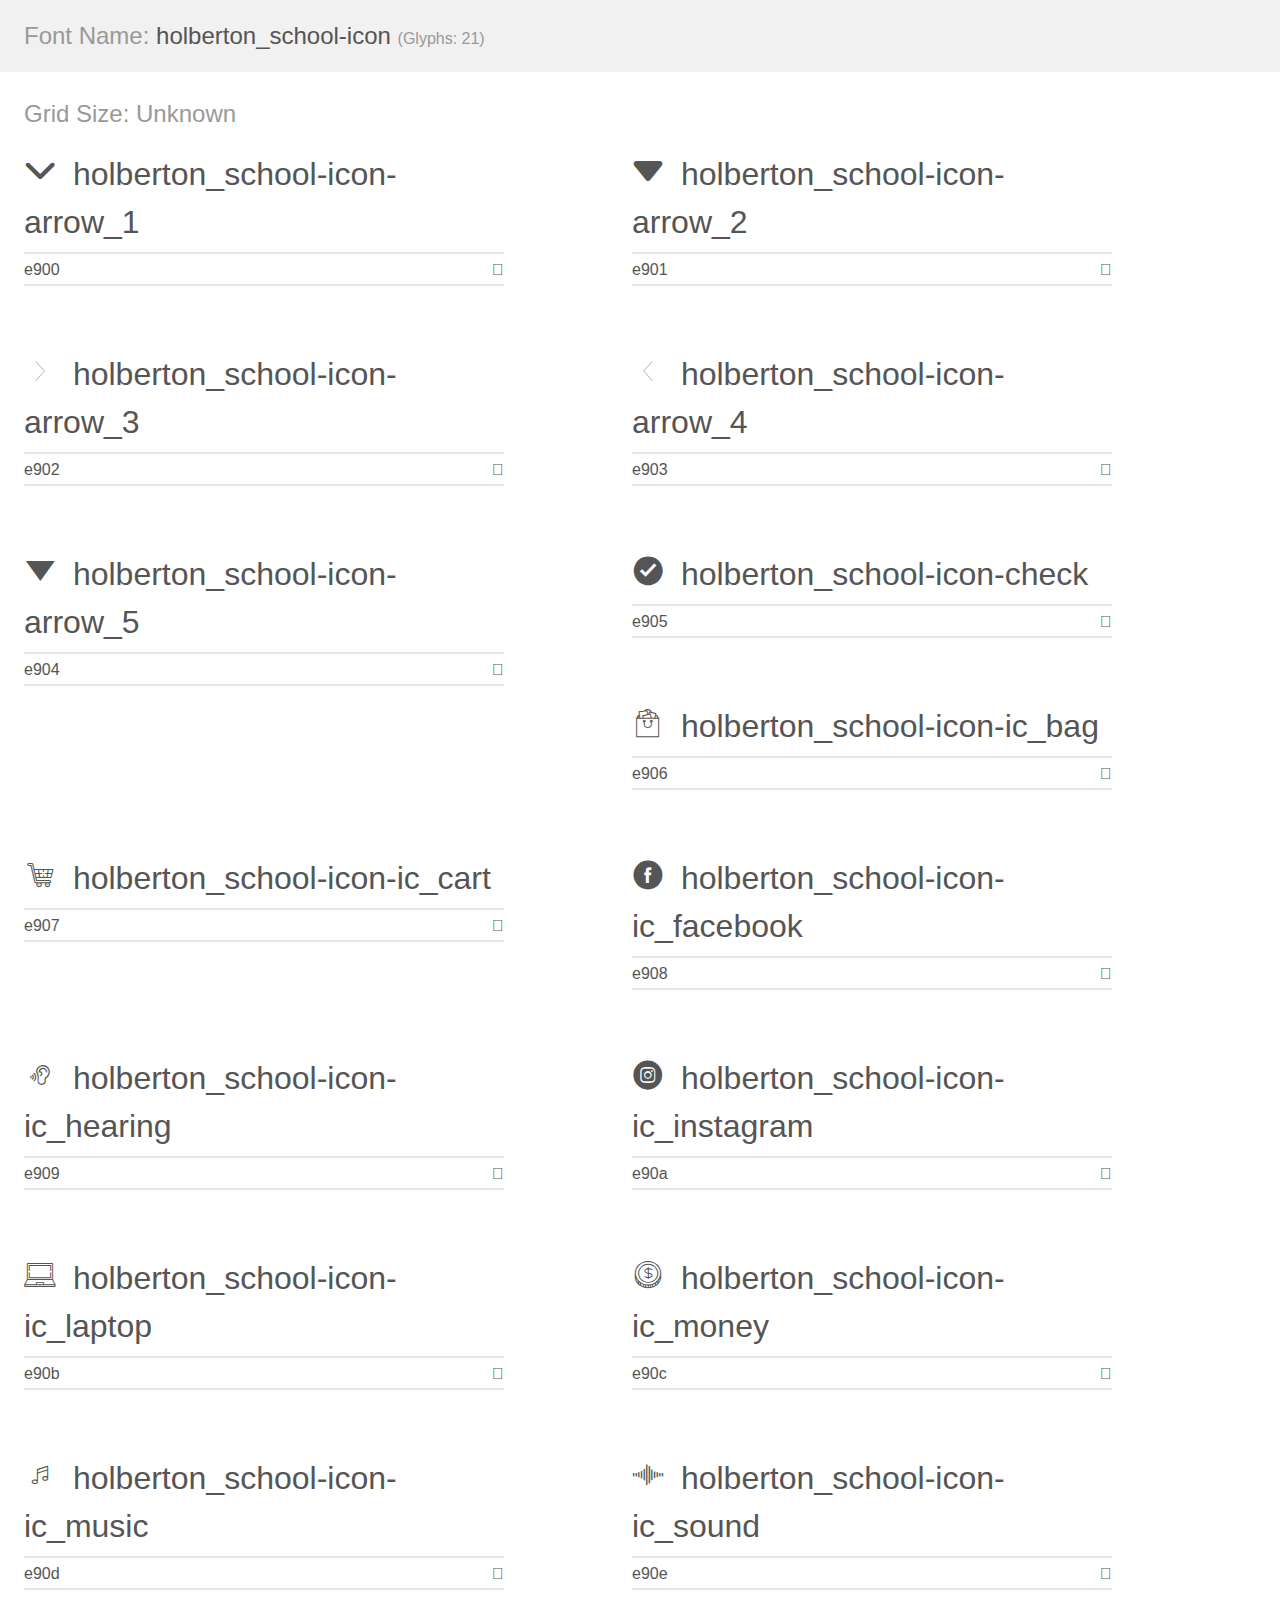
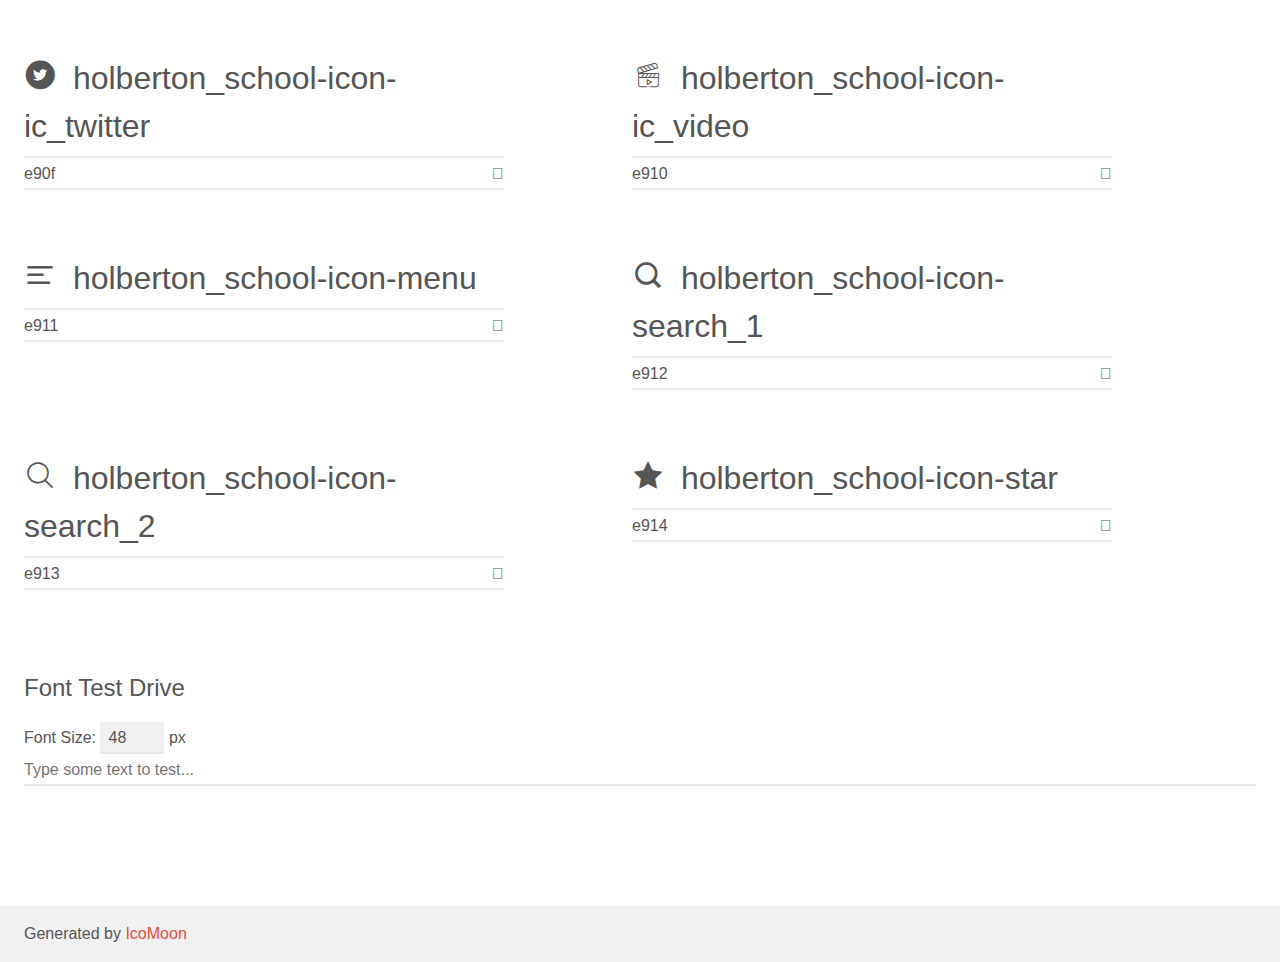
<file: headphones/holberton_school-icon/demo.html>
<!doctype html>
<html>
<head>
    <meta charset="utf-8">
    <title>IcoMoon Demo</title>
    <meta name="description" content="An Icon Font Generated By IcoMoon.io">
    <meta name="viewport" content="width=device-width, initial-scale=1">
    <link rel="stylesheet" href="demo-files/demo.css">
    <link rel="stylesheet" href="style.css"></head>
<body>
    <div class="bgc1 clearfix">
        <h1 class="mhmm mvm"><span class="fgc1">Font Name:</span> holberton_school-icon <small class="fgc1">(Glyphs:&nbsp;21)</small></h1>
    </div>
    <div class="clearfix mhl ptl">
        <h1 class="mvm mtn fgc1">Grid Size: Unknown</h1>
        <div class="glyph fs1">
            <div class="clearfix bshadow0 pbs">
                <span class="holberton_school-icon-arrow_1"></span>
                <span class="mls"> holberton_school-icon-arrow_1</span>
            </div>
            <fieldset class="fs0 size1of1 clearfix hidden-false">
                <input type="text" readonly value="e900" class="unit size1of2" />
                <input type="text" maxlength="1" readonly value="&#xe900;" class="unitRight size1of2 talign-right" />
            </fieldset>
            <div class="fs0 bshadow0 clearfix hidden-true">
                <span class="unit pvs fgc1">liga: </span>
                <input type="text" readonly value="" class="liga unitRight" />
            </div>
        </div>
        <div class="glyph fs1">
            <div class="clearfix bshadow0 pbs">
                <span class="holberton_school-icon-arrow_2"></span>
                <span class="mls"> holberton_school-icon-arrow_2</span>
            </div>
            <fieldset class="fs0 size1of1 clearfix hidden-false">
                <input type="text" readonly value="e901" class="unit size1of2" />
                <input type="text" maxlength="1" readonly value="&#xe901;" class="unitRight size1of2 talign-right" />
            </fieldset>
            <div class="fs0 bshadow0 clearfix hidden-true">
                <span class="unit pvs fgc1">liga: </span>
                <input type="text" readonly value="" class="liga unitRight" />
            </div>
        </div>
        <div class="glyph fs1">
            <div class="clearfix bshadow0 pbs">
                <span class="holberton_school-icon-arrow_3"></span>
                <span class="mls"> holberton_school-icon-arrow_3</span>
            </div>
            <fieldset class="fs0 size1of1 clearfix hidden-false">
                <input type="text" readonly value="e902" class="unit size1of2" />
                <input type="text" maxlength="1" readonly value="&#xe902;" class="unitRight size1of2 talign-right" />
            </fieldset>
            <div class="fs0 bshadow0 clearfix hidden-true">
                <span class="unit pvs fgc1">liga: </span>
                <input type="text" readonly value="" class="liga unitRight" />
            </div>
        </div>
        <div class="glyph fs1">
            <div class="clearfix bshadow0 pbs">
                <span class="holberton_school-icon-arrow_4"></span>
                <span class="mls"> holberton_school-icon-arrow_4</span>
            </div>
            <fieldset class="fs0 size1of1 clearfix hidden-false">
                <input type="text" readonly value="e903" class="unit size1of2" />
                <input type="text" maxlength="1" readonly value="&#xe903;" class="unitRight size1of2 talign-right" />
            </fieldset>
            <div class="fs0 bshadow0 clearfix hidden-true">
                <span class="unit pvs fgc1">liga: </span>
                <input type="text" readonly value="" class="liga unitRight" />
            </div>
        </div>
        <div class="glyph fs1">
            <div class="clearfix bshadow0 pbs">
                <span class="holberton_school-icon-arrow_5"></span>
                <span class="mls"> holberton_school-icon-arrow_5</span>
            </div>
            <fieldset class="fs0 size1of1 clearfix hidden-false">
                <input type="text" readonly value="e904" class="unit size1of2" />
                <input type="text" maxlength="1" readonly value="&#xe904;" class="unitRight size1of2 talign-right" />
            </fieldset>
            <div class="fs0 bshadow0 clearfix hidden-true">
                <span class="unit pvs fgc1">liga: </span>
                <input type="text" readonly value="" class="liga unitRight" />
            </div>
        </div>
        <div class="glyph fs1">
            <div class="clearfix bshadow0 pbs">
                <span class="holberton_school-icon-check"></span>
                <span class="mls"> holberton_school-icon-check</span>
            </div>
            <fieldset class="fs0 size1of1 clearfix hidden-false">
                <input type="text" readonly value="e905" class="unit size1of2" />
                <input type="text" maxlength="1" readonly value="&#xe905;" class="unitRight size1of2 talign-right" />
            </fieldset>
            <div class="fs0 bshadow0 clearfix hidden-true">
                <span class="unit pvs fgc1">liga: </span>
                <input type="text" readonly value="" class="liga unitRight" />
            </div>
        </div>
        <div class="glyph fs1">
            <div class="clearfix bshadow0 pbs">
                <span class="holberton_school-icon-ic_bag"></span>
                <span class="mls"> holberton_school-icon-ic_bag</span>
            </div>
            <fieldset class="fs0 size1of1 clearfix hidden-false">
                <input type="text" readonly value="e906" class="unit size1of2" />
                <input type="text" maxlength="1" readonly value="&#xe906;" class="unitRight size1of2 talign-right" />
            </fieldset>
            <div class="fs0 bshadow0 clearfix hidden-true">
                <span class="unit pvs fgc1">liga: </span>
                <input type="text" readonly value="" class="liga unitRight" />
            </div>
        </div>
        <div class="glyph fs1">
            <div class="clearfix bshadow0 pbs">
                <span class="holberton_school-icon-ic_cart"></span>
                <span class="mls"> holberton_school-icon-ic_cart</span>
            </div>
            <fieldset class="fs0 size1of1 clearfix hidden-false">
                <input type="text" readonly value="e907" class="unit size1of2" />
                <input type="text" maxlength="1" readonly value="&#xe907;" class="unitRight size1of2 talign-right" />
            </fieldset>
            <div class="fs0 bshadow0 clearfix hidden-true">
                <span class="unit pvs fgc1">liga: </span>
                <input type="text" readonly value="" class="liga unitRight" />
            </div>
        </div>
        <div class="glyph fs1">
            <div class="clearfix bshadow0 pbs">
                <span class="holberton_school-icon-ic_facebook"></span>
                <span class="mls"> holberton_school-icon-ic_facebook</span>
            </div>
            <fieldset class="fs0 size1of1 clearfix hidden-false">
                <input type="text" readonly value="e908" class="unit size1of2" />
                <input type="text" maxlength="1" readonly value="&#xe908;" class="unitRight size1of2 talign-right" />
            </fieldset>
            <div class="fs0 bshadow0 clearfix hidden-true">
                <span class="unit pvs fgc1">liga: </span>
                <input type="text" readonly value="" class="liga unitRight" />
            </div>
        </div>
        <div class="glyph fs1">
            <div class="clearfix bshadow0 pbs">
                <span class="holberton_school-icon-ic_hearing"></span>
                <span class="mls"> holberton_school-icon-ic_hearing</span>
            </div>
            <fieldset class="fs0 size1of1 clearfix hidden-false">
                <input type="text" readonly value="e909" class="unit size1of2" />
                <input type="text" maxlength="1" readonly value="&#xe909;" class="unitRight size1of2 talign-right" />
            </fieldset>
            <div class="fs0 bshadow0 clearfix hidden-true">
                <span class="unit pvs fgc1">liga: </span>
                <input type="text" readonly value="" class="liga unitRight" />
            </div>
        </div>
        <div class="glyph fs1">
            <div class="clearfix bshadow0 pbs">
                <span class="holberton_school-icon-ic_instagram"></span>
                <span class="mls"> holberton_school-icon-ic_instagram</span>
            </div>
            <fieldset class="fs0 size1of1 clearfix hidden-false">
                <input type="text" readonly value="e90a" class="unit size1of2" />
                <input type="text" maxlength="1" readonly value="&#xe90a;" class="unitRight size1of2 talign-right" />
            </fieldset>
            <div class="fs0 bshadow0 clearfix hidden-true">
                <span class="unit pvs fgc1">liga: </span>
                <input type="text" readonly value="" class="liga unitRight" />
            </div>
        </div>
        <div class="glyph fs1">
            <div class="clearfix bshadow0 pbs">
                <span class="holberton_school-icon-ic_laptop"></span>
                <span class="mls"> holberton_school-icon-ic_laptop</span>
            </div>
            <fieldset class="fs0 size1of1 clearfix hidden-false">
                <input type="text" readonly value="e90b" class="unit size1of2" />
                <input type="text" maxlength="1" readonly value="&#xe90b;" class="unitRight size1of2 talign-right" />
            </fieldset>
            <div class="fs0 bshadow0 clearfix hidden-true">
                <span class="unit pvs fgc1">liga: </span>
                <input type="text" readonly value="" class="liga unitRight" />
            </div>
        </div>
        <div class="glyph fs1">
            <div class="clearfix bshadow0 pbs">
                <span class="holberton_school-icon-ic_money"></span>
                <span class="mls"> holberton_school-icon-ic_money</span>
            </div>
            <fieldset class="fs0 size1of1 clearfix hidden-false">
                <input type="text" readonly value="e90c" class="unit size1of2" />
                <input type="text" maxlength="1" readonly value="&#xe90c;" class="unitRight size1of2 talign-right" />
            </fieldset>
            <div class="fs0 bshadow0 clearfix hidden-true">
                <span class="unit pvs fgc1">liga: </span>
                <input type="text" readonly value="" class="liga unitRight" />
            </div>
        </div>
        <div class="glyph fs1">
            <div class="clearfix bshadow0 pbs">
                <span class="holberton_school-icon-ic_music"></span>
                <span class="mls"> holberton_school-icon-ic_music</span>
            </div>
            <fieldset class="fs0 size1of1 clearfix hidden-false">
                <input type="text" readonly value="e90d" class="unit size1of2" />
                <input type="text" maxlength="1" readonly value="&#xe90d;" class="unitRight size1of2 talign-right" />
            </fieldset>
            <div class="fs0 bshadow0 clearfix hidden-true">
                <span class="unit pvs fgc1">liga: </span>
                <input type="text" readonly value="" class="liga unitRight" />
            </div>
        </div>
        <div class="glyph fs1">
            <div class="clearfix bshadow0 pbs">
                <span class="holberton_school-icon-ic_sound"></span>
                <span class="mls"> holberton_school-icon-ic_sound</span>
            </div>
            <fieldset class="fs0 size1of1 clearfix hidden-false">
                <input type="text" readonly value="e90e" class="unit size1of2" />
                <input type="text" maxlength="1" readonly value="&#xe90e;" class="unitRight size1of2 talign-right" />
            </fieldset>
            <div class="fs0 bshadow0 clearfix hidden-true">
                <span class="unit pvs fgc1">liga: </span>
                <input type="text" readonly value="" class="liga unitRight" />
            </div>
        </div>
        <div class="glyph fs1">
            <div class="clearfix bshadow0 pbs">
                <span class="holberton_school-icon-ic_twitter"></span>
                <span class="mls"> holberton_school-icon-ic_twitter</span>
            </div>
            <fieldset class="fs0 size1of1 clearfix hidden-false">
                <input type="text" readonly value="e90f" class="unit size1of2" />
                <input type="text" maxlength="1" readonly value="&#xe90f;" class="unitRight size1of2 talign-right" />
            </fieldset>
            <div class="fs0 bshadow0 clearfix hidden-true">
                <span class="unit pvs fgc1">liga: </span>
                <input type="text" readonly value="" class="liga unitRight" />
            </div>
        </div>
        <div class="glyph fs1">
            <div class="clearfix bshadow0 pbs">
                <span class="holberton_school-icon-ic_video"></span>
                <span class="mls"> holberton_school-icon-ic_video</span>
            </div>
            <fieldset class="fs0 size1of1 clearfix hidden-false">
                <input type="text" readonly value="e910" class="unit size1of2" />
                <input type="text" maxlength="1" readonly value="&#xe910;" class="unitRight size1of2 talign-right" />
            </fieldset>
            <div class="fs0 bshadow0 clearfix hidden-true">
                <span class="unit pvs fgc1">liga: </span>
                <input type="text" readonly value="" class="liga unitRight" />
            </div>
        </div>
        <div class="glyph fs1">
            <div class="clearfix bshadow0 pbs">
                <span class="holberton_school-icon-menu"></span>
                <span class="mls"> holberton_school-icon-menu</span>
            </div>
            <fieldset class="fs0 size1of1 clearfix hidden-false">
                <input type="text" readonly value="e911" class="unit size1of2" />
                <input type="text" maxlength="1" readonly value="&#xe911;" class="unitRight size1of2 talign-right" />
            </fieldset>
            <div class="fs0 bshadow0 clearfix hidden-true">
                <span class="unit pvs fgc1">liga: </span>
                <input type="text" readonly value="" class="liga unitRight" />
            </div>
        </div>
        <div class="glyph fs1">
            <div class="clearfix bshadow0 pbs">
                <span class="holberton_school-icon-search_1"></span>
                <span class="mls"> holberton_school-icon-search_1</span>
            </div>
            <fieldset class="fs0 size1of1 clearfix hidden-false">
                <input type="text" readonly value="e912" class="unit size1of2" />
                <input type="text" maxlength="1" readonly value="&#xe912;" class="unitRight size1of2 talign-right" />
            </fieldset>
            <div class="fs0 bshadow0 clearfix hidden-true">
                <span class="unit pvs fgc1">liga: </span>
                <input type="text" readonly value="" class="liga unitRight" />
            </div>
        </div>
        <div class="glyph fs1">
            <div class="clearfix bshadow0 pbs">
                <span class="holberton_school-icon-search_2"></span>
                <span class="mls"> holberton_school-icon-search_2</span>
            </div>
            <fieldset class="fs0 size1of1 clearfix hidden-false">
                <input type="text" readonly value="e913" class="unit size1of2" />
                <input type="text" maxlength="1" readonly value="&#xe913;" class="unitRight size1of2 talign-right" />
            </fieldset>
            <div class="fs0 bshadow0 clearfix hidden-true">
                <span class="unit pvs fgc1">liga: </span>
                <input type="text" readonly value="" class="liga unitRight" />
            </div>
        </div>
        <div class="glyph fs1">
            <div class="clearfix bshadow0 pbs">
                <span class="holberton_school-icon-star"></span>
                <span class="mls"> holberton_school-icon-star</span>
            </div>
            <fieldset class="fs0 size1of1 clearfix hidden-false">
                <input type="text" readonly value="e914" class="unit size1of2" />
                <input type="text" maxlength="1" readonly value="&#xe914;" class="unitRight size1of2 talign-right" />
            </fieldset>
            <div class="fs0 bshadow0 clearfix hidden-true">
                <span class="unit pvs fgc1">liga: </span>
                <input type="text" readonly value="" class="liga unitRight" />
            </div>
        </div>
    </div>

    <!--[if gt IE 8]><!-->
    <div class="mhl clearfix mbl">
        <h1>Font Test Drive</h1>
        <label>
            Font Size: <input id="fontSize" type="number" class="textbox0 mbm"
            min="8" value="48" />
            px
        </label>
        <input id="testText" type="text" class="phl size1of1 mvl"
        placeholder="Type some text to test..." value=""/>
        <div id="testDrive" class="holberton_school-icon-" style="font-family: holberton_school-icon">&nbsp;
        </div>
    </div>
    <!--<![endif]-->
    <div class="bgc1 clearfix">
        <p class="mhl">Generated by <a href="https://icomoon.io/app">IcoMoon</a></p>
    </div>

    <script src="demo-files/demo.js"></script>
</body>
</html>
</file>
<file: css_basic/styles.css>
body{
    display: flex;
    flex-direction: column;
    background-color: rgba(182, 69, 69, 0.562);
}
main{
    display: flex;
    flex-direction: row;
    flex: auto;
    
}
article{
    flex: 2;
    overflow-y: auto;
    
}
aside{
    flex: 1;
    overflow-y: auto;
    background-color: rgba(165, 42, 42, 0.685);
}

thead th{
    border: solid rgb(255, 0, 98);
}
tbody tr{
    border: solid rgb(255, 0, 99);
}
article p {background-color: blanchedalmond;}
</file>
<file: css_basic/base.css>
/* Importing webfonts */
/* (If you're learning CSS, you should disregard that) */

@import url(https://fonts.googleapis.com/css?family=Yeseva+One);
@import url(https://fonts.googleapis.com/css?family=Josefin+Sans:400,700,700italic,400italic);


/* CSS reset rules */

html, body {
	height: 100%;
	min-height: 100%;
}
html, body, div, span, applet, object, iframe,
h1, h2, h3, h4, h5, h6, p, blockquote, pre,
a, abbr, acronym, address, big, cite, code,
del, dfn, img, ins, kbd, q, s, samp,
small, strike, sub, sup, tt, var,
b, u, i, center,
dl, dt, dd,
fieldset, form, label, legend,
table, caption, tbody, tfoot, thead, tr, th, td,
article, aside, canvas, details, embed, 
figure, figcaption, footer, header, hgroup, 
menu, nav, output, ruby, section, summary,
time, mark, audio, video {
	margin: 0;
	padding: 0;
	border: 0;
	font-size: 100%;
	font: inherit;
	vertical-align: baseline;
}
/* HTML5 display-role reset for older browsers */
article, aside, details, figcaption, figure, 
footer, header, hgroup, menu, nav, section {
	display: block;
}
body {
	line-height: 1;
}
blockquote, q {
	quotes: none;
}
blockquote:before, blockquote:after,
q:before, q:after {
	content: '';
	content: none;
}
table {
	border-collapse: collapse;
	border-spacing: 0;
}


/* Fonts and colors */

body {
	font-family: 'Josefin Sans', serif;
	color: rgba(0, 0, 0, 0.8);
}
h1, h2, h3, h4, h5, h6, header {
	font-family: 'Yeseva One', sans-serif;
}
article {
}
header {
	border-bottom: 1px solid rgb(221,221,221);
	transition: border-bottom-color 1s ease;
}
header a {
	color: rgba(0, 0, 0, 0.8);
}
aside {
	background: #FAFAFA;
}
aside p {
	border: 1px solid #bbb;
	background: #ddd;
	color: black;
}
footer a {
	color: rgba(0, 0, 0, 0.8);
}
a {
	color: #F80002;
}


/* Positioning and margins */

@media (min-width: 1100px) {
	body {
		width: 1100px;
		margin: 0 auto;
	}
}

article {
	padding: 50px 15px;
}
article > *:first-child {
	margin-top: 0;
}
aside {
	padding: 50px 15px;
}
header .right {
	float: right;
	margin: 0 10px 15px;
}


/* Header */
header {
	padding: 20px 0;
	height: 80px;
}
header ul {
	list-style: none;
	margin: 0;
	padding: 0;
}
header li {
	display: inline;
	vertical-align:middle;
}
header li:first-child {
	margin: 0;
}
header li a {
	margin: 0 10px;
}
header li.logo {
	font-size: 36px;
}
header a {
	text-decoration: none;
}


/* Aside */

aside p {
	border-radius: 10px;
	padding: 20px 20px;
}


/* Footer */

footer {
	padding: 5px 15px;
	height: 80px;
}


/* Text styles and margins */

p {
	margin-bottom: 15px;
}
h1 {
	font-size: 36px;
	margin: 40px 0 20px;
}
h2 {
	font-size: 32px;
	margin: 30px 0 15px;
}
h3 {
	font-size: 28px;
	margin: 25px 0 10px;
}
h4 {
	font-size: 20px;
	font-weight: bold;
	margin: 20px 0 10px;
}
h5 {
	font-size: 18px;
	font-weight: bold;
	margin: 15px 0 10px;
}
h6 {
	font-weight: bold;
	margin: 5px 0;
}

@media (max-width: 800px) {
  body.works_on_smartphone {
  	display: block;
  }
  body.works_on_smartphone main {
  	display: block;
  }
  header .right {
  	float: none;
  }
}
</file>
<file: headphones/0-styles.css>
* {
    box-sizing: border-box;
    margin: 0;
    padding: 0;
    font-family: Source Sans Pro;
}

/* navbar Page */
.navp1 {
    background-image: url(images/headphones_hero_1.jpg);
    width: 100%;
    height: 800px;
    background-position: center;
    background-repeat: no-repeat;
    background-size: cover;
}
header {
    width: 100%;
    height: 32px;
}
nav img {
    width: 161px;
    height: 32px;
}
nav {
    display: flex;
    align-items: center;
    justify-content: space-around;
    padding-top: 30px;
}

nav ul li {
    display: inline-block;
    list-style: none;
    margin: 0 20px;
}
nav ul li a {
    text-decoration: none;
    color: white;
    font-size: 12px;
    font-weight: bold;
}
nav ul li a:hover {
    color: #FF6565;
}
.navp2 {
    width: 100%;
    padding-top: 18em;
    color: white;
    text-align: center;
}
.navp2 h1 {
    font-size: 32px;
}
#n1 {
    font-size: 16px;
    font-weight: bold;
    padding-bottom: 30px;
}
.navp2 button {
    width: 162px;
    height: 44px;
    border-radius: 22px;
    border: none;
    color: white;
    font-weight: 500;
    font-size: 14px;
    background-color: #FF6565;
}
.navp2 button:hover {
    opacity: 0.9;
    cursor: pointer;
}
#n2 {
    font-size: 16px;
    line-height: 26px;
    font-weight: 300px;
    padding: 70px 50px 0 50px;
    height: 104px;
    margin: auto;
}
.humberger {
    position: absolute;
    width: 30px;
    height: 30px;
    cursor: pointer;
    display: none;
}
.mbutton .x {
    top: 30%;
    height: 2px;
    width: 18px;
    background-color: white;
    border-radius: 50px;
    position: absolute;
    transition: 0.3s ease;
}
.mbutton .y {
    top: 50%;
    height: 2px;
    width: 13px;
    background-color: white;
    border-radius: 50px;
    position: absolute;
    transition: 0.3s ease;
}
.mbutton.z{
    top: 70%;
    height: 2px;
    width: 18px;
    background-color: white;
    border-radius: 50px;
    position: absolute;
    transition: 0.3s ease;
}

#menu {
    display: none;
    margin: 0;
    padding: 0;
}

@media (max-width: 480px) {
    .page-1 {
        height: 1000px;
        width: 100%;
    }
    nav {
        display: flex;
        flex-direction: column;
    }
    nav ul li {
        display: none;
    }
    #menu:checked~header nav ul li {
        display: block;
        padding-top: 15px;
    }
    .navp2{
        width: 357px;
        height: 436px;
        margin: auto;
    }
    #n2 {
        height: 182px;       
        margin: auto;
        padding-top: 40px;
        
    }

    .humberger {
        display: block;
        margin: 35px 0 0 40px;
    }
    #menu:checked~ .mbutton .humberger .x {
        top: 14px;
        left: 2px;
        width: 18px;
        transform: rotate(45deg);
    }
    #menu:checked~ .mbutton .humberger .z{
        top: 14px;
        left: 2px;
        width: 18px;
        transform: rotate(-45deg);
    }
    #menu:checked~ .mbutton .humberger .y {
        opacity: 0;
    }
    
}
</file>
<file: headphones/holberton_school-icon/style.css>
@font-face {
  font-family: 'holberton_school-icon';
  src:  url('fonts/holberton_school-icon.eot?sq4eq4');
  src:  url('fonts/holberton_school-icon.eot?sq4eq4#iefix') format('embedded-opentype'),
    url('fonts/holberton_school-icon.ttf?sq4eq4') format('truetype'),
    url('fonts/holberton_school-icon.woff?sq4eq4') format('woff'),
    url('fonts/holberton_school-icon.svg?sq4eq4#holberton_school-icon') format('svg');
  font-weight: normal;
  font-style: normal;
  font-display: block;
}

[class^="holberton_school-icon-"], [class*=" holberton_school-icon-"] {
  /* use !important to prevent issues with browser extensions that change fonts */
  font-family: 'holberton_school-icon' !important;
  speak: none;
  font-style: normal;
  font-weight: normal;
  font-variant: normal;
  text-transform: none;
  line-height: 1;

  /* Better Font Rendering =========== */
  -webkit-font-smoothing: antialiased;
  -moz-osx-font-smoothing: grayscale;
}

.holberton_school-icon-arrow_1:before {
  content: "\e900";
}
.holberton_school-icon-arrow_2:before {
  content: "\e901";
}
.holberton_school-icon-arrow_3:before {
  content: "\e902";
}
.holberton_school-icon-arrow_4:before {
  content: "\e903";
}
.holberton_school-icon-arrow_5:before {
  content: "\e904";
}
.holberton_school-icon-check:before {
  content: "\e905";
}
.holberton_school-icon-ic_bag:before {
  content: "\e906";
}
.holberton_school-icon-ic_cart:before {
  content: "\e907";
}
.holberton_school-icon-ic_facebook:before {
  content: "\e908";
}
.holberton_school-icon-ic_hearing:before {
  content: "\e909";
}
.holberton_school-icon-ic_instagram:before {
  content: "\e90a";
}
.holberton_school-icon-ic_laptop:before {
  content: "\e90b";
}
.holberton_school-icon-ic_money:before {
  content: "\e90c";
}
.holberton_school-icon-ic_music:before {
  content: "\e90d";
}
.holberton_school-icon-ic_sound:before {
  content: "\e90e";
}
.holberton_school-icon-ic_twitter:before {
  content: "\e90f";
}
.holberton_school-icon-ic_video:before {
  content: "\e910";
}
.holberton_school-icon-menu:before {
  content: "\e911";
}
.holberton_school-icon-search_1:before {
  content: "\e912";
}
.holberton_school-icon-search_2:before {
  content: "\e913";
}
.holberton_school-icon-star:before {
  content: "\e914";
}
</file>
<file: headphones/1-styles.css>
* {
    box-sizing: border-box;
    margin: 0;
    padding: 0;
    font-family: Source Sans Pro;
}

/* navbar Page */
.navp1 {
    background-image: url(images/headphones_hero_1.jpg);
    width: 100%;
    height: 800px;
    background-position: center;
    background-repeat: no-repeat;
    background-size: cover;
}
header {
    width: 100%;
    height: 32px;
}
nav img {
    width: 161px;
    height: 32px;
}
nav {
    display: flex;
    align-items: center;
    justify-content: space-around;
    padding-top: 30px;
}

nav ul li {
    display: inline-block;
    list-style: none;
    margin: 0 20px;
}
nav ul li a {
    text-decoration: none;
    color: white;
    font-size: 12px;
    font-weight: bold;
}
nav ul li a:hover {
    color: #FF6565;
}
.navp2 {
    width: 100%;
    padding-top: 18em;
    color: white;
    text-align: center;
}
.navp2 h1 {
    font-size: 32px;
}
#n1 {
    font-size: 16px;
    font-weight: bold;
    padding-bottom: 30px;
}
.navp2 button {
    width: 162px;
    height: 44px;
    border-radius: 22px;
    border: none;
    color: white;
    font-weight: 500;
    font-size: 14px;
    background-color: #FF6565;
}
.navp2 button:hover {
    opacity: 0.9;
    cursor: pointer;
}
#n2 {
    font-size: 16px;
    line-height: 26px;
    font-weight: 300px;
    padding: 70px 50px 0 50px;
    height: 104px;
    margin: auto;
}
.humberger {
    position: absolute;
    width: 30px;
    height: 30px;
    cursor: pointer;
    display: none;
}
.mbutton .x {
    top: 30%;
    height: 2px;
    width: 18px;
    background-color: white;
    border-radius: 50px;
    position: absolute;
    transition: 0.3s ease;
}
.mbutton .y {
    top: 50%;
    height: 2px;
    width: 13px;
    background-color: white;
    border-radius: 50px;
    position: absolute;
    transition: 0.3s ease;
}
.mbutton.z{
    top: 70%;
    height: 2px;
    width: 18px;
    background-color: white;
    border-radius: 50px;
    position: absolute;
    transition: 0.3s ease;
}

#menu {
    display: none;
    margin: 0;
    padding: 0;
}

@media (max-width: 480px) {
    .page-1 {
        height: 1000px;
        width: 100%;
    }
    nav {
        display: flex;
        flex-direction: column;
    }
    nav ul li {
        display: none;
    }
    #menu:checked~header nav ul li {
        display: block;
        padding-top: 15px;
    }
    .navp2{
        width: 357px;
        height: 436px;
        margin: auto;
    }
    #n2 {
        /* width: 400px; */
        height: 182px;       
        margin: auto;
        padding-top: 40px;
        
    }

    .humberger {
        display: block;
        margin: 35px 0 0 40px;
    }
    #menu:checked~ .mbutton .humberger .x {
        top: 14px;
        left: 2px;
        width: 18px;
        transform: rotate(45deg);
    }
    #menu:checked~ .mbutton .humberger .z{
        top: 14px;
        left: 2px;
        width: 18px;
        transform: rotate(-45deg);
    }
    #menu:checked~ .mbutton .humberger .y {
        opacity: 0;
    }
    
}
    /* what we do page*/
    .wsec{
        width: 100%;
        height: 100vh;
        background-color: whitesmoke;
    }
    .wsec .wd1{
        width: 50%;
        margin: auto;
        text-align: center;
        padding-top: 100px;
    }
    .wd1 h2{
        font-size: 32px;
        font-family: sans-serif;
        color: #071629;
    }
    .wd1 p{
        padding: 20px;
        font-size: 16px;
        font-family: sans-serif;
        line-height: 25px;
    }
    .wd2{
       
        margin-top: 5%;
        display: flex;
        justify-content: space-around;
        text-align: center;
        align-items: center;
    }
    .wd2 img{
        margin: 20px;
    }
    .wd2 h3{margin: 10px;
        font-family: sans-serif;
        font-size: 18px;
    
    }
    .wd2 p {
        font-size: 14px;
        font: 1em sans-serif;
    }
    @media only screen and (max-width: 480px) {
        .wsec {
            width: 100%;
            margin: 0 auto 0 auto;
            height: 100%;
        }
    
        .wd1 {
            width: 99%;
            margin: 0 auto 0 auto;
            text-align: center;
        }
    
        .wd2 {
            width: 80%;
            display: flex;
            flex-direction: column;
            gap: 60px;
            margin: 0 auto 0 auto;
        }
    
        .wd2c {
            text-align: center;
        }
    
        .wd2c>p {
            width: 100%;
            max-width: 200px;
            margin: 0 auto 0 auto;
    
        }
    }
</file>
<file: headphones/2-styles.css>
* {
    box-sizing: border-box;
    margin: 0;
    padding: 0;
    font-family: Source Sans Pro;
}

/* navbar Page */
.navp1 {
    background-image: url(images/headphones_hero_1.jpg);
    width: 100%;
    height: 800px;
    background-position: center;
    background-repeat: no-repeat;
    background-size: cover;
}
header {
    width: 100%;
    height: 32px;
}
nav img {
    width: 161px;
    height: 32px;
}
nav {
    display: flex;
    align-items: center;
    justify-content: space-around;
    padding-top: 30px;
}

nav ul li {
    display: inline-block;
    list-style: none;
    margin: 0 20px;
}
nav ul li a {
    text-decoration: none;
    color: white;
    font-size: 12px;
    font-weight: bold;
}
nav ul li a:hover {
    color: #FF6565;
}
.navp2 {
    width: 100%;
    padding-top: 18em;
    color: white;
    text-align: center;
}
.navp2 h1 {
    font-size: 32px;
}
#n1 {
    font-size: 16px;
    font-weight: bold;
    padding-bottom: 30px;
}
.navp2 button {
    width: 162px;
    height: 44px;
    border-radius: 22px;
    border: none;
    color: white;
    font-weight: 500;
    font-size: 14px;
    background-color: #FF6565;
}
.navp2 button:hover {
    opacity: 0.9;
    cursor: pointer;
}
#n2 {
    font-size: 16px;
    line-height: 26px;
    font-weight: 300px;
    padding: 70px 50px 0 50px;
    height: 104px;
    margin: auto;
}
.humberger {
    position: absolute;
    width: 30px;
    height: 30px;
    cursor: pointer;
    display: none;
}
.mbutton .x {
    top: 30%;
    height: 2px;
    width: 18px;
    background-color: white;
    border-radius: 50px;
    position: absolute;
    transition: 0.3s ease;
}
.mbutton .y {
    top: 50%;
    height: 2px;
    width: 13px;
    background-color: white;
    border-radius: 50px;
    position: absolute;
    transition: 0.3s ease;
}
.mbutton.z{
    top: 70%;
    height: 2px;
    width: 18px;
    background-color: white;
    border-radius: 50px;
    position: absolute;
    transition: 0.3s ease;
}

#menu {
    display: none;
    margin: 0;
    padding: 0;
}

@media (max-width: 480px) {
    .page-1 {
        height: 1000px;
        width: 100%;
    }
    nav {
        display: flex;
        flex-direction: column;
    }
    nav ul li {
        display: none;
    }
    #menu:checked~header nav ul li {
        display: block;
        padding-top: 15px;
    }
    .navp2{
        width: 357px;
        height: 436px;
        margin: auto;
    }
    #n2 {
        /* width: 400px; */
        height: 182px;       
        margin: auto;
        padding-top: 40px;
        
    }

    .humberger {
        display: block;
        margin: 35px 0 0 40px;
    }
    #menu:checked~ .mbutton .humberger .x {
        top: 14px;
        left: 2px;
        width: 18px;
        transform: rotate(45deg);
    }
    #menu:checked~ .mbutton .humberger .z{
        top: 14px;
        left: 2px;
        width: 18px;
        transform: rotate(-45deg);
    }
    #menu:checked~ .mbutton .humberger .y {
        opacity: 0;
    }
    
}
    /* what we do page*/
    .wsec{
        width: 100%;
        height: 100vh;
        background-color: whitesmoke;
    }
    .wsec .wd1{
        width: 50%;
        margin: auto;
        text-align: center;
        padding-top: 100px;
    }
    .wd1 h2{
        font-size: 32px;
        font-family: sans-serif;
        color: #071629;
    }
    .wd1 p{
        padding: 20px;
        font-size: 16px;
        font-family: sans-serif;
        line-height: 25px;
    }
    .wd2{
       
        margin-top: 5%;
        display: flex;
        justify-content: space-around;
        text-align: center;
        align-items: center;
    }
    .wd2 img{
        margin: 20px;
    }
    .wd2 h3{margin: 10px;
        font-family: sans-serif;
        font-size: 18px;
    
    }
    .wd2 p {
        font-size: 14px;
        font: 1em sans-serif;
    }
    @media only screen and (max-width: 480px) {
        .wsec {
            width: 100%;
            margin: 0 auto 0 auto;
            height: 100%;
        }
    
        .wd1 {
            width: 99%;
            margin: 0 auto 0 auto;
            text-align: center;
        }
    
        .wd2 {
            width: 80%;
            display: flex;
            flex-direction: column;
            gap: 60px;
            margin: 0 auto 0 auto;
        }
    
        .wd2c {
            text-align: center;
        }
    
        .wd2c>p {
            width: 100%;
            max-width: 200px;
            margin: 0 auto 0 auto;
    
        }
    }
     /* our resuls section */
     .seco {
        background-image: url(images/headphones_hero_2.jpg);
        width: 100%;
        background-position: center;
        background-repeat: no-repeat;
        background-size: cover;
        color: #ffffff;
        text-align: center;
        height: 130vh;
    }
    .secop1 {
        width: 100%;
        position: relative;
        top: 20%;
        left: 50%;
        transform: translate(-50%,-50%);
        text-align: center;
    }
    .secop1 h1 {
        padding-bottom: 50px;
        font-size: 32px;
        font-family: sans-serif;
    }
    .secop1 p {
        font-size: 16px;
        line-height: 25px;
        width: 100%;
        font-family: sans-serif;
    }
    .secop2{
        display: flex;
        align-items: center;
        justify-content: space-evenly;
        margin: auto;
        padding-top: 190px;
        width: 100%;
        text-align: center;
    }
    .bloc img {
        width: 190px;
        height: 190px;
    }
    .bloc> h1 {
       transform: translateY(-400%);
    }
    .bloc > p {
        transform: translateY(-460%);
    }
    @media only screen and (max-width: 480px) {
        .seco{
            height: 100%;
        }
    
        .secop1{
            text-align: center;
            top: 200px;
            width: 80%;
        }
    
        .secop2{
            display: flex;
            flex-direction: column;
            gap: 50px;
        }
    
        .secop1>h2 {
            max-width: 240px;
            margin: 0 auto 0 auto;
        }
    }
</file>
<file: headphones/3-styles.css>
* {
    box-sizing: border-box;
    margin: 0;
    padding: 0;
    font-family: Source Sans Pro;
}

/* navbar Page */
.navp1 {
    background-image: url(images/headphones_hero_1.jpg);
    width: 100%;
    height: 800px;
    background-position: center;
    background-repeat: no-repeat;
    background-size: cover;
}
header {
    width: 100%;
    height: 32px;
}
nav img {
    width: 161px;
    height: 32px;
}
nav {
    display: flex;
    align-items: center;
    justify-content: space-around;
    padding-top: 30px;
}

nav ul li {
    display: inline-block;
    list-style: none;
    margin: 0 20px;
}
nav ul li a {
    text-decoration: none;
    color: white;
    font-size: 12px;
    font-weight: bold;
}
nav ul li a:hover {
    color: #FF6565;
}
.navp2 {
    width: 100%;
    padding-top: 18em;
    color: white;
    text-align: center;
}
.navp2 h1 {
    font-size: 32px;
}
#n1 {
    font-size: 16px;
    font-weight: bold;
    padding-bottom: 30px;
}
.navp2 button {
    width: 162px;
    height: 44px;
    border-radius: 22px;
    border: none;
    color: white;
    font-weight: 500;
    font-size: 14px;
    background-color: #FF6565;
}
.navp2 button:hover {
    opacity: 0.9;
    cursor: pointer;
}
#n2 {
    font-size: 16px;
    line-height: 26px;
    font-weight: 300px;
    padding: 70px 50px 0 50px;
    height: 104px;
    margin: auto;
}
.humberger {
    position: absolute;
    width: 30px;
    height: 30px;
    cursor: pointer;
    display: none;
}
.mbutton .x {
    top: 30%;
    height: 2px;
    width: 18px;
    background-color: white;
    border-radius: 50px;
    position: absolute;
    transition: 0.3s ease;
}
.mbutton .y {
    top: 50%;
    height: 2px;
    width: 13px;
    background-color: white;
    border-radius: 50px;
    position: absolute;
    transition: 0.3s ease;
}
.mbutton.z{
    top: 70%;
    height: 2px;
    width: 18px;
    background-color: white;
    border-radius: 50px;
    position: absolute;
    transition: 0.3s ease;
}

#menu {
    display: none;
    margin: 0;
    padding: 0;
}

@media (max-width: 480px) {
    .page-1 {
        height: 1000px;
        width: 100%;
    }
    nav {
        display: flex;
        flex-direction: column;
    }
    nav ul li {
        display: none;
    }
    #menu:checked~header nav ul li {
        display: block;
        padding-top: 15px;
    }
    .navp2{
        width: 357px;
        height: 436px;
        margin: auto;
    }
    #n2 {
        /* width: 400px; */
        height: 182px;       
        margin: auto;
        padding-top: 40px;
        
    }

    .humberger {
        display: block;
        margin: 35px 0 0 40px;
    }
    #menu:checked~ .mbutton .humberger .x {
        top: 14px;
        left: 2px;
        width: 18px;
        transform: rotate(45deg);
    }
    #menu:checked~ .mbutton .humberger .z{
        top: 14px;
        left: 2px;
        width: 18px;
        transform: rotate(-45deg);
    }
    #menu:checked~ .mbutton .humberger .y {
        opacity: 0;
    }
    
}
    /* what we do page*/
    .wsec{
        width: 100%;
        height: 100vh;
        background-color: whitesmoke;
    }
    .wsec .wd1{
        width: 50%;
        margin: auto;
        text-align: center;
        padding-top: 100px;
    }
    .wd1 h2{
        font-size: 32px;
        font-family: sans-serif;
        color: #071629;
    }
    .wd1 p{
        padding: 20px;
        font-size: 16px;
        font-family: sans-serif;
        line-height: 25px;
    }
    .wd2{
       
        margin-top: 5%;
        display: flex;
        justify-content: space-around;
        text-align: center;
        align-items: center;
    }
    .wd2 img{
        margin: 20px;
    }
    .wd2 h3{margin: 10px;
        font-family: sans-serif;
        font-size: 18px;
    
    }
    .wd2 p {
        font-size: 14px;
        font: 1em sans-serif;
    }
    @media only screen and (max-width: 480px) {
        .wsec {
            width: 100%;
            margin: 0 auto 0 auto;
            height: 100%;
        }
    
        .wd1 {
            width: 99%;
            margin: 0 auto 0 auto;
            text-align: center;
        }
    
        .wd2 {
            width: 80%;
            display: flex;
            flex-direction: column;
            gap: 60px;
            margin: 0 auto 0 auto;
        }
    
        .wd2c {
            text-align: center;
        }
    
        .wd2c>p {
            width: 100%;
            max-width: 200px;
            margin: 0 auto 0 auto;
    
        }
    }
     /* our resuls section */
     .seco {
        background-image: url(images/headphones_hero_2.jpg);
        width: 100%;
        background-position: center;
        background-repeat: no-repeat;
        background-size: cover;
        color: #ffffff;
        text-align: center;
        height: 130vh;
    }
    .secop1 {
        width: 100%;
        position: relative;
        top: 20%;
        left: 50%;
        transform: translate(-50%,-50%);
        text-align: center;
    }
    .secop1 h1 {
        padding-bottom: 50px;
        font-size: 32px;
        font-family: sans-serif;
    }
    .secop1 p {
        font-size: 16px;
        line-height: 25px;
        width: 100%;
        font-family: sans-serif;
    }
    .secop2{
        display: flex;
        align-items: center;
        justify-content: space-evenly;
        margin: auto;
        padding-top: 190px;
        width: 100%;
        text-align: center;
    }
    .bloc img {
        width: 190px;
        height: 190px;
    }
    .bloc> h1 {
       transform: translateY(-400%);
    }
    .bloc > p {
        transform: translateY(-460%);
    }
    @media only screen and (max-width: 480px) {
        .seco{
            height: 100%;
        }
    
        .secop1{
            text-align: center;
            top: 200px;
            width: 80%;
        }
    
        .secop2{
            display: flex;
            flex-direction: column;
            gap: 50px;
        }
    
        .secop1>h2 {
            max-width: 240px;
            margin: 0 auto 0 auto;
        }
    }
     /*contact section*/
    
     .contact-section {
        background-color: #ffffff;
        padding: 80px 0 80px 0;
    }
    
    form {
        display: flex;
        flex-direction: column;
        gap: 40px;
        max-width: 1000px;
        margin: 0 auto 0 auto;
    }
    
    form>h2 {
        text-align: center;
        font-size: 30px;
    }
    
    .form-content {
        display: flex;
        flex-direction: column;
        gap: 30px;
    }
    
    .myInput {
        display: flex;
        flex-direction: row;
        justify-content: center;
    }
    
    .myInput>label {
        width: 95px;
        font-size: 15px;
    }
    
    .myInput>input {
        outline: none;
        border-left: 0;
        border-right: 0;
        border-top: 0;
        width: 100%;
        max-width: 200px;
    }
    
    .myInput>label,
    .myInput>input {
        border-bottom: 2px solid #bebebe;
    }
    
    #form-btn {
        color: rgb(240, 255, 255);
        background-color: #ff6565;
        font-size: 12px;
        border: none;
        outline: none;
        padding: 10px;
        border-radius: 20px;
        width: 130px;
        cursor: pointer;
        transition: opacity 0.6s ease;
        margin: 0 auto 0 auto;
    }
    
    #form-btn:hover,
    #form-btn:active {
        opacity: 0.9;
    }
</file>
<file: headphones/4-styles.css>
* {
    box-sizing: border-box;
    margin: 0;
    padding: 0;
    font-family: Source Sans Pro;
}

/* navbar Page */
.navp1 {
    background-image: url(images/headphones_hero_1.jpg);
    width: 100%;
    height: 800px;
    background-position: center;
    background-repeat: no-repeat;
    background-size: cover;
}
header {
    width: 100%;
    height: 32px;
}
nav img {
    width: 161px;
    height: 32px;
}
nav {
    display: flex;
    align-items: center;
    justify-content: space-around;
    padding-top: 30px;
}

nav ul li {
    display: inline-block;
    list-style: none;
    margin: 0 20px;
}
nav ul li a {
    text-decoration: none;
    color: white;
    font-size: 12px;
    font-weight: bold;
}
nav ul li a:hover {
    color: #FF6565;
}
.navp2 {
    width: 100%;
    padding-top: 18em;
    color: white;
    text-align: center;
}
.navp2 h1 {
    font-size: 32px;
}
#n1 {
    font-size: 16px;
    font-weight: bold;
    padding-bottom: 30px;
}
.navp2 button {
    width: 162px;
    height: 44px;
    border-radius: 22px;
    border: none;
    color: white;
    font-weight: 500;
    font-size: 14px;
    background-color: #FF6565;
}
.navp2 button:hover {
    opacity: 0.9;
    cursor: pointer;
}
#n2 {
    font-size: 16px;
    line-height: 26px;
    font-weight: 300px;
    padding: 70px 50px 0 50px;
    height: 104px;
    margin: auto;
}
.humberger {
    position: absolute;
    width: 30px;
    height: 30px;
    cursor: pointer;
    display: none;
}
.mbutton .x {
    top: 30%;
    height: 2px;
    width: 18px;
    background-color: white;
    border-radius: 50px;
    position: absolute;
    transition: 0.3s ease;
}
.mbutton .y {
    top: 50%;
    height: 2px;
    width: 13px;
    background-color: white;
    border-radius: 50px;
    position: absolute;
    transition: 0.3s ease;
}
.mbutton.z{
    top: 70%;
    height: 2px;
    width: 18px;
    background-color: white;
    border-radius: 50px;
    position: absolute;
    transition: 0.3s ease;
}

#menu {
    display: none;
    margin: 0;
    padding: 0;
}

@media (max-width: 480px) {
    .page-1 {
        height: 1000px;
        width: 100%;
    }
    nav {
        display: flex;
        flex-direction: column;
    }
    nav ul li {
        display: none;
    }
    #menu:checked~header nav ul li {
        display: block;
        padding-top: 15px;
    }
    .navp2{
        width: 357px;
        height: 436px;
        margin: auto;
    }
    #n2 {
        /* width: 400px; */
        height: 182px;       
        margin: auto;
        padding-top: 40px;
        
    }

    .humberger {
        display: block;
        margin: 35px 0 0 40px;
    }
    #menu:checked~ .mbutton .humberger .x {
        top: 14px;
        left: 2px;
        width: 18px;
        transform: rotate(45deg);
    }
    #menu:checked~ .mbutton .humberger .z{
        top: 14px;
        left: 2px;
        width: 18px;
        transform: rotate(-45deg);
    }
    #menu:checked~ .mbutton .humberger .y {
        opacity: 0;
    }
    
}
    /* what we do page*/
    .wsec{
        width: 100%;
        height: 100vh;
        background-color: whitesmoke;
    }
    .wsec .wd1{
        width: 50%;
        margin: auto;
        text-align: center;
        padding-top: 100px;
    }
    .wd1 h2{
        font-size: 32px;
        font-family: sans-serif;
        color: #071629;
    }
    .wd1 p{
        padding: 20px;
        font-size: 16px;
        font-family: sans-serif;
        line-height: 25px;
    }
    .wd2{
       
        margin-top: 5%;
        display: flex;
        justify-content: space-around;
        text-align: center;
        align-items: center;
    }
    .wd2 img{
        margin: 20px;
    }
    .wd2 h3{margin: 10px;
        font-family: sans-serif;
        font-size: 18px;
    
    }
    .wd2 p {
        font-size: 14px;
        font: 1em sans-serif;
    }
    @media only screen and (max-width: 480px) {
        .wsec {
            width: 100%;
            margin: 0 auto 0 auto;
            height: 100%;
        }
    
        .wd1 {
            width: 99%;
            margin: 0 auto 0 auto;
            text-align: center;
        }
    
        .wd2 {
            width: 80%;
            display: flex;
            flex-direction: column;
            gap: 60px;
            margin: 0 auto 0 auto;
        }
    
        .wd2c {
            text-align: center;
        }
    
        .wd2c>p {
            width: 100%;
            max-width: 200px;
            margin: 0 auto 0 auto;
    
        }
    }
     /* our resuls section */
     .seco {
        background-image: url(images/headphones_hero_2.jpg);
        width: 100%;
        background-position: center;
        background-repeat: no-repeat;
        background-size: cover;
        color: #ffffff;
        text-align: center;
        height: 130vh;
    }
    .secop1 {
        width: 100%;
        position: relative;
        top: 20%;
        left: 50%;
        transform: translate(-50%,-50%);
        text-align: center;
    }
    .secop1 h1 {
        padding-bottom: 50px;
        font-size: 32px;
        font-family: sans-serif;
    }
    .secop1 p {
        font-size: 16px;
        line-height: 25px;
        width: 100%;
        font-family: sans-serif;
    }
    .secop2{
        display: flex;
        align-items: center;
        justify-content: space-evenly;
        margin: auto;
        padding-top: 190px;
        width: 100%;
        text-align: center;
    }
    .bloc img {
        width: 190px;
        height: 190px;
    }
    .bloc> h1 {
       transform: translateY(-400%);
    }
    .bloc > p {
        transform: translateY(-460%);
    }
    @media only screen and (max-width: 480px) {
        .seco{
            height: 100%;
        }
    
        .secop1{
            text-align: center;
            top: 200px;
            width: 80%;
        }
    
        .secop2{
            display: flex;
            flex-direction: column;
            gap: 50px;
        }
    
        .secop1>h2 {
            max-width: 240px;
            margin: 0 auto 0 auto;
        }
    }
     /*contact section*/
    
     .contact-section {
        background-color: #ffffff;
        padding: 80px 0 80px 0;
    }
    
    form {
        display: flex;
        flex-direction: column;
        gap: 40px;
        max-width: 1000px;
        margin: 0 auto 0 auto;
    }
    
    form>h2 {
        text-align: center;
        font-size: 30px;
    }
    
    .form-content {
        display: flex;
        flex-direction: column;
        gap: 30px;
    }
    
    .myInput {
        display: flex;
        flex-direction: row;
        justify-content: center;
    }
    
    .myInput>label {
        width: 95px;
        font-size: 15px;
    }
    
    .myInput>input {
        outline: none;
        border-left: 0;
        border-right: 0;
        border-top: 0;
        width: 100%;
        max-width: 200px;
    }
    
    .myInput>label,
    .myInput>input {
        border-bottom: 2px solid #bebebe;
    }
    
    #form-btn {
        color: rgb(240, 255, 255);
        background-color: #ff6565;
        font-size: 12px;
        border: none;
        outline: none;
        padding: 10px;
        border-radius: 20px;
        width: 130px;
        cursor: pointer;
        transition: opacity 0.6s ease;
        margin: 0 auto 0 auto;
    }
    
    #form-btn:hover,
    #form-btn:active {
        opacity: 0.9;
    }
     
    /* footer section*/
    footer {
        background-color: #02001f;
        padding: 60px 0 40px 0;
    }
    
    .footer-sec {
        display: flex;
        flex-direction: column;
        gap: 60px;
        width: 80%;
        max-width: 1000px;
        margin: 0 auto 0 auto;
    }
    
    .footer-div {
        display: flex;
        flex-direction: row;
        align-items: center;
        justify-content: space-between;
    }
    
    .footer-div>img {
        width: 150px;
        height: 30px;
        cursor: pointer;
    }
    
    .footer-icon {
        display: flex;
        flex-direction: row;
        gap: 10px;
    
    }
    
    .footer-icon>a {
        color: #f0ffff;
        font-size: 30px;
        cursor: pointer;
        text-decoration: none;
        transition: color 0.6s ease;
    }
    
    .footer-icon>a:hover,
    .footer-icon>a:active {
        color: #ff6565;
    }
    
    .footer-sec>p {
        color: #828282;
        font-size: 14px;
        text-align: center;
    }
    @media only screen and (max-width: 480px) {
        .footer-div {
            display: flex;
            flex-direction: column;
            justify-content: center;
            gap: 20px;
        }
    }
</file>
<file: headphones/7-styles.css>
* {
    box-sizing: border-box;
    margin: 0;
    padding: 0;
    font-family: Source Sans Pro;
}

/* navbar Page */
.navp1 {
    background-image: url(images/headphones_hero_1.jpg);
    width: 100%;
    height: 800px;
    background-position: center;
    background-repeat: no-repeat;
    background-size: cover;
}
header {
    width: 100%;
    height: 32px;
}
nav img {
    width: 161px;
    height: 32px;
}
nav {
    display: flex;
    align-items: center;
    justify-content: space-around;
    padding-top: 30px;
}

nav ul li {
    display: inline-block;
    list-style: none;
    margin: 0 20px;
}
nav ul li a {
    text-decoration: none;
    color: white;
    font-size: 12px;
    font-weight: bold;
}
nav ul li a:hover {
    color: #FF6565;
}
.navp2 {
    width: 100%;
    padding-top: 18em;
    color: white;
    text-align: center;
}
.navp2 h1 {
    font-size: 32px;
}
#n1 {
    font-size: 16px;
    font-weight: bold;
    padding-bottom: 30px;
}
.navp2 button {
    width: 162px;
    height: 44px;
    border-radius: 22px;
    border: none;
    color: white;
    font-weight: 500;
    font-size: 14px;
    background-color: #FF6565;
}
.navp2 button:hover {
    opacity: 0.9;
    cursor: pointer;
}
#n2 {
    font-size: 16px;
    line-height: 26px;
    font-weight: 300px;
    padding: 70px 50px 0 50px;
    height: 104px;
    margin: auto;
}
.humberger {
    position: absolute;
    width: 30px;
    height: 30px;
    cursor: pointer;
    display: none;
}
.mbutton .x {
    top: 30%;
    height: 2px;
    width: 18px;
    background-color: white;
    border-radius: 50px;
    position: absolute;
    transition: 0.3s ease;
}
.mbutton .y {
    top: 50%;
    height: 2px;
    width: 13px;
    background-color: white;
    border-radius: 50px;
    position: absolute;
    transition: 0.3s ease;
}
.mbutton.z{
    top: 70%;
    height: 2px;
    width: 18px;
    background-color: white;
    border-radius: 50px;
    position: absolute;
    transition: 0.3s ease;
}

#menu {
    display: none;
    margin: 0;
    padding: 0;
}

@media (max-width: 480px) {
    .page-1 {
        height: 1000px;
        width: 100%;
    }
    nav {
        display: flex;
        flex-direction: column;
    }
    nav ul li {
        display: none;
    }
    #menu:checked~header nav ul li {
        display: block;
        padding-top: 15px;
    }
    .navp2{
        width: 357px;
        height: 436px;
        margin: auto;
    }
    #n2 {
        /* width: 400px; */
        height: 182px;       
        margin: auto;
        padding-top: 40px;
        
    }

    .humberger {
        display: block;
        margin: 35px 0 0 40px;
    }
    #menu:checked~ .mbutton .humberger .x {
        top: 14px;
        left: 2px;
        width: 18px;
        transform: rotate(45deg);
    }
    #menu:checked~ .mbutton .humberger .z{
        top: 14px;
        left: 2px;
        width: 18px;
        transform: rotate(-45deg);
    }
    #menu:checked~ .mbutton .humberger .y {
        opacity: 0;
    }
    
}
    /* what we do page*/
    .wsec{
        width: 100%;
        height: 100vh;
        background-color: whitesmoke;
    }
    .wsec .wd1{
        width: 50%;
        margin: auto;
        text-align: center;
        padding-top: 100px;
    }
    .wd1 h2{
        font-size: 32px;
        font-family: sans-serif;
        color: #071629;
        animation-name: x;
        animation-delay: 2s;
        animation-iteration-count: infinite;
        animation-duration: 4s;
    }
    @keyframes x{
        0%{translate: 0 0;
            rotate: 0deg;

        }
        100%{ translate: 0 200px;
            rotate: 360deg;

        }
    }
    .wd1 p{
        padding: 20px;
        font-size: 16px;
        font-family: sans-serif;
        line-height: 25px;
    }
    .wd2{
       
        margin-top: 5%;
        display: flex;
        justify-content: space-around;
        text-align: center;
        align-items: center;
    }
    .wd2 img{
        margin: 20px;
    }
    .wd2 h3{margin: 10px;
        font-family: sans-serif;
        font-size: 18px;
    
    }
    .wd2 p {
        font-size: 14px;
        font: 1em sans-serif;
    }
    @media only screen and (max-width: 480px) {
        .wsec {
            width: 100%;
            margin: 0 auto 0 auto;
            height: 100%;
        }
    
        .wd1 {
            width: 99%;
            margin: 0 auto 0 auto;
            text-align: center;
        }
    
        .wd2 {
            width: 80%;
            display: flex;
            flex-direction: column;
            gap: 60px;
            margin: 0 auto 0 auto;
        }
    
        .wd2c {
            text-align: center;
        }
    
        .wd2c>p {
            width: 100%;
            max-width: 200px;
            margin: 0 auto 0 auto;
    
        }
    }
     /* our resuls section */
     .seco {
        background-image: url(images/headphones_hero_2.jpg);
        width: 100%;
        background-position: center;
        background-repeat: no-repeat;
        background-size: cover;
        color: #ffffff;
        text-align: center;
        height: 130vh;
    }
    .secop1 {
        width: 100%;
        position: relative;
        top: 20%;
        left: 50%;
        transform: translate(-50%,-50%);
        text-align: center;
    }
    .secop1 h1 {
        padding-bottom: 50px;
        font-size: 32px;
        font-family: sans-serif;
        animation-name: y;
        animation-delay: 2s;
        animation-duration: 4s;
    }
    @keyframes y {
        0%{translate: 0 0;
            rotate: 0deg;
            font-size: small;

        }
        100%{ translate: 0 200px;
            rotate: 360deg;
            font-size: xx-large;

        }
    }
    .secop1 p {
        font-size: 16px;
        line-height: 25px;
        width: 100%;
        font-family: sans-serif;
    }
    .secop2{
        display: flex;
        align-items: center;
        justify-content: space-evenly;
        margin: auto;
        padding-top: 190px;
        width: 100%;
        text-align: center;
    }
    .bloc img {
        width: 190px;
        height: 190px;
    }
    .bloc> h1 {
       transform: translateY(-400%);
    }
    .bloc > p {
        transform: translateY(-460%);
    }
    @media only screen and (max-width: 480px) {
        .seco{
            height: 100%;
        }
    
        .secop1{
            text-align: center;
            top: 200px;
            width: 80%;
        }
    
        .secop2{
            display: flex;
            flex-direction: column;
            gap: 50px;
        }
    
        .secop1>h2 {
            max-width: 240px;
            margin: 0 auto 0 auto;
        }
    }
     /*contact section*/
    
     .contact-section {
        background-color: #ffffff;
        padding: 80px 0 80px 0;
    }
    
    form {
        display: flex;
        flex-direction: column;
        gap: 40px;
        max-width: 1000px;
        margin: 0 auto 0 auto;
    }
    
    form>h2 {
        text-align: center;
        font-size: 30px;
    }
    
    .form-content {
        display: flex;
        flex-direction: column;
        gap: 30px;
    }
    
    .myInput {
        display: flex;
        flex-direction: row;
        justify-content: center;
    }
    
    .myInput>label {
        width: 95px;
        font-size: 15px;
    }
    
    .myInput>input {
        outline: none;
        border-left: 0;
        border-right: 0;
        border-top: 0;
        width: 100%;
        max-width: 200px;
    }
    
    .myInput>label,
    .myInput>input {
        border-bottom: 2px solid #bebebe;
    }
    
    #form-btn {
        color: rgb(240, 255, 255);
        background-color: #ff6565;
        font-size: 12px;
        border: none;
        outline: none;
        padding: 10px;
        border-radius: 20px;
        width: 130px;
        cursor: pointer;
        transition: opacity 0.6s ease;
        margin: 0 auto 0 auto;
    }
    
    #form-btn:hover,
    #form-btn:active {
        opacity: 0.9;
    }
     
    /* footer section*/
    footer {
        background-color: #02001f;
        padding: 60px 0 40px 0;
    }
    
    .footer-sec {
        display: flex;
        flex-direction: column;
        gap: 60px;
        width: 80%;
        max-width: 1000px;
        margin: 0 auto 0 auto;
    }
    
    .footer-div {
        display: flex;
        flex-direction: row;
        align-items: center;
        justify-content: space-between;
    }
    
    .footer-div>img {
        width: 150px;
        height: 30px;
        cursor: pointer;
    }
    
    .footer-icon {
        display: flex;
        flex-direction: row;
        gap: 10px;
    
    }
    
    .footer-icon>a {
        color: #f0ffff;
        font-size: 30px;
        cursor: pointer;
        text-decoration: none;
        transition: color 0.6s ease;
    }
    
    .footer-icon>a:hover,
    .footer-icon>a:active {
        color: #ff6565;
    }
    
    .footer-sec>p {
        color: #828282;
        font-size: 14px;
        text-align: center;
    }
    @media only screen and (max-width: 480px) {
        .footer-div {
            display: flex;
            flex-direction: column;
            justify-content: center;
            gap: 20px;
        }
    }
</file>
<file: headphones/holberton_school-icon/demo-files/demo.css>
body {
  padding: 0;
  margin: 0;
  font-family: sans-serif;
  font-size: 1em;
  line-height: 1.5;
  color: #555;
  background: #fff;
}
h1 {
  font-size: 1.5em;
  font-weight: normal;
}
small {
  font-size: .66666667em;
}
a {
  color: #e74c3c;
  text-decoration: none;
}
a:hover, a:focus {
  box-shadow: 0 1px #e74c3c;
}
.bshadow0, input {
  box-shadow: inset 0 -2px #e7e7e7;
}
input:hover {
  box-shadow: inset 0 -2px #ccc;
}
input, fieldset {
  font-family: sans-serif;
  font-size: 1em;
  margin: 0;
  padding: 0;
  border: 0;
}
input {
  color: inherit;
  line-height: 1.5;
  height: 1.5em;
  padding: .25em 0;
}
input:focus {
  outline: none;
  box-shadow: inset 0 -2px #449fdb;
}
.glyph {
  font-size: 16px;
  width: 15em;
  padding-bottom: 1em;
  margin-right: 4em;
  margin-bottom: 1em;
  float: left;
  overflow: hidden;
}
.liga {
  width: 80%;
  width: calc(100% - 2.5em);
}
.talign-right {
  text-align: right;
}
.talign-center {
  text-align: center;
}
.bgc1 {
  background: #f1f1f1;
}
.fgc1 {
  color: #999;
}
.fgc0 {
  color: #000;
}
p {
  margin-top: 1em;
  margin-bottom: 1em;
}
.mvm {
  margin-top: .75em;
  margin-bottom: .75em;
}
.mtn {
  margin-top: 0;
}
.mtl, .mal {
  margin-top: 1.5em;
}
.mbl, .mal {
  margin-bottom: 1.5em;
}
.mal, .mhl {
  margin-left: 1.5em;
  margin-right: 1.5em;
}
.mhmm {
  margin-left: 1em;
  margin-right: 1em;
}
.mls {
  margin-left: .25em;
}
.ptl {
  padding-top: 1.5em;
}
.pbs, .pvs {
  padding-bottom: .25em;
}
.pvs, .pts {
  padding-top: .25em;
}
.unit {
  float: left;
}
.unitRight {
  float: right;
}
.size1of2 {
  width: 50%;
}
.size1of1 {
  width: 100%;
}
.clearfix:before, .clearfix:after {
  content: " ";
  display: table;
}
.clearfix:after {
  clear: both;
}
.hidden-true {
  display: none;
}
.textbox0 {
  width: 3em;
  background: #f1f1f1;
  padding: .25em .5em;
  line-height: 1.5;
  height: 1.5em;
}
#testDrive {
  display: block;
  padding-top: 24px;
  line-height: 1.5;
}
.fs0 {
  font-size: 16px;
}
.fs1 {
  font-size: 32px;
}
</file>
